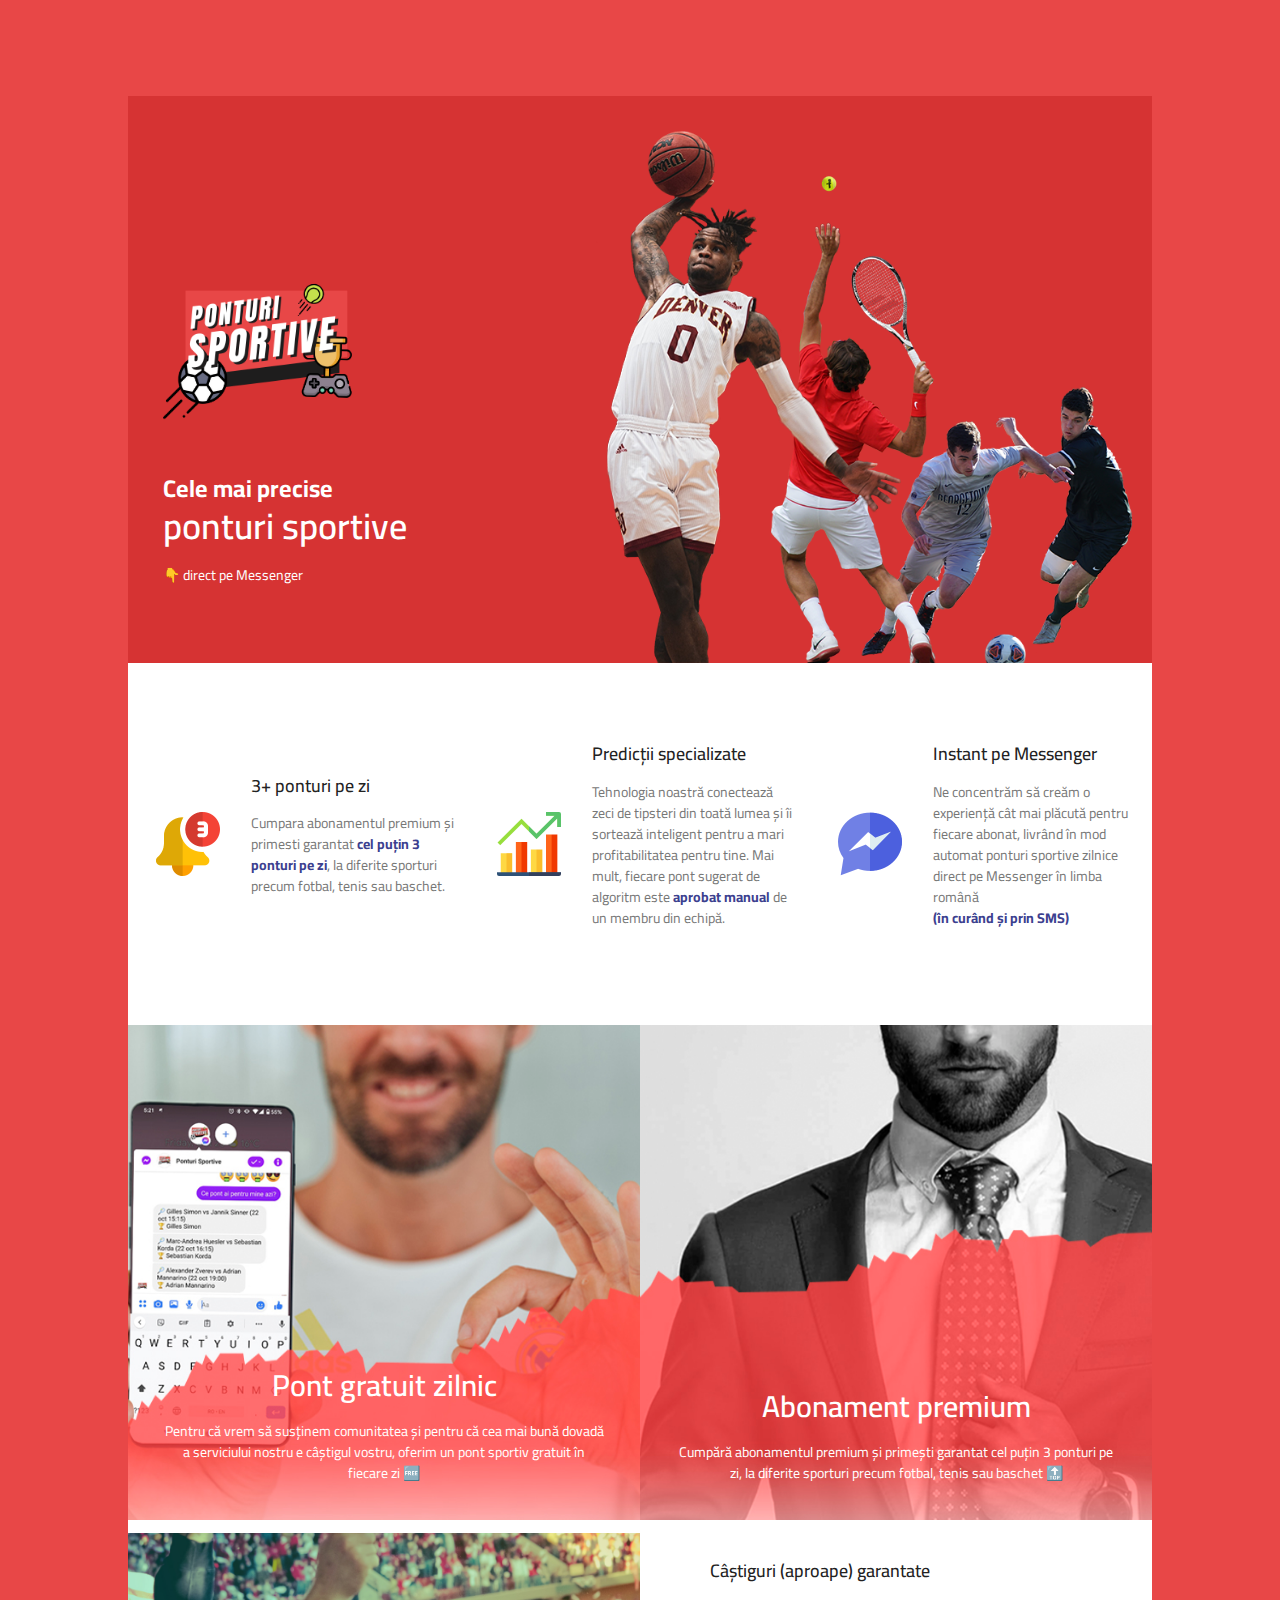
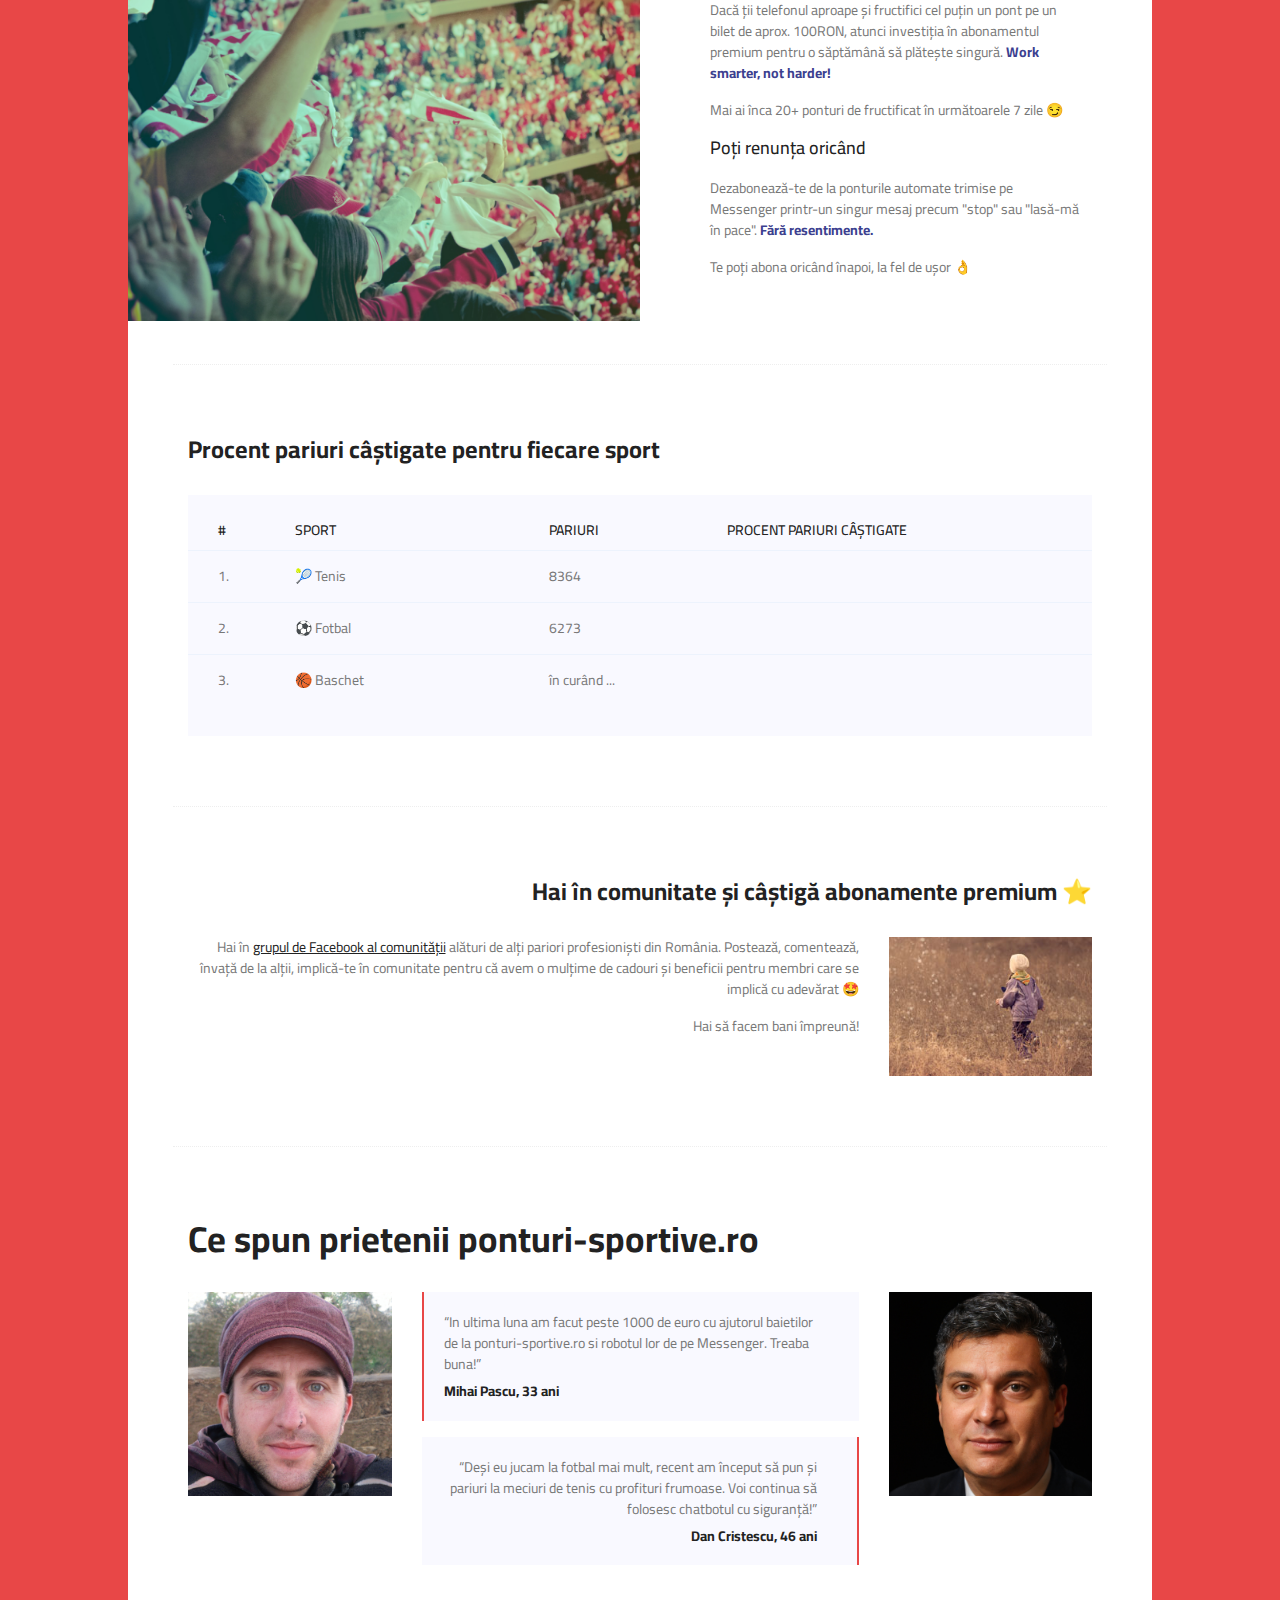
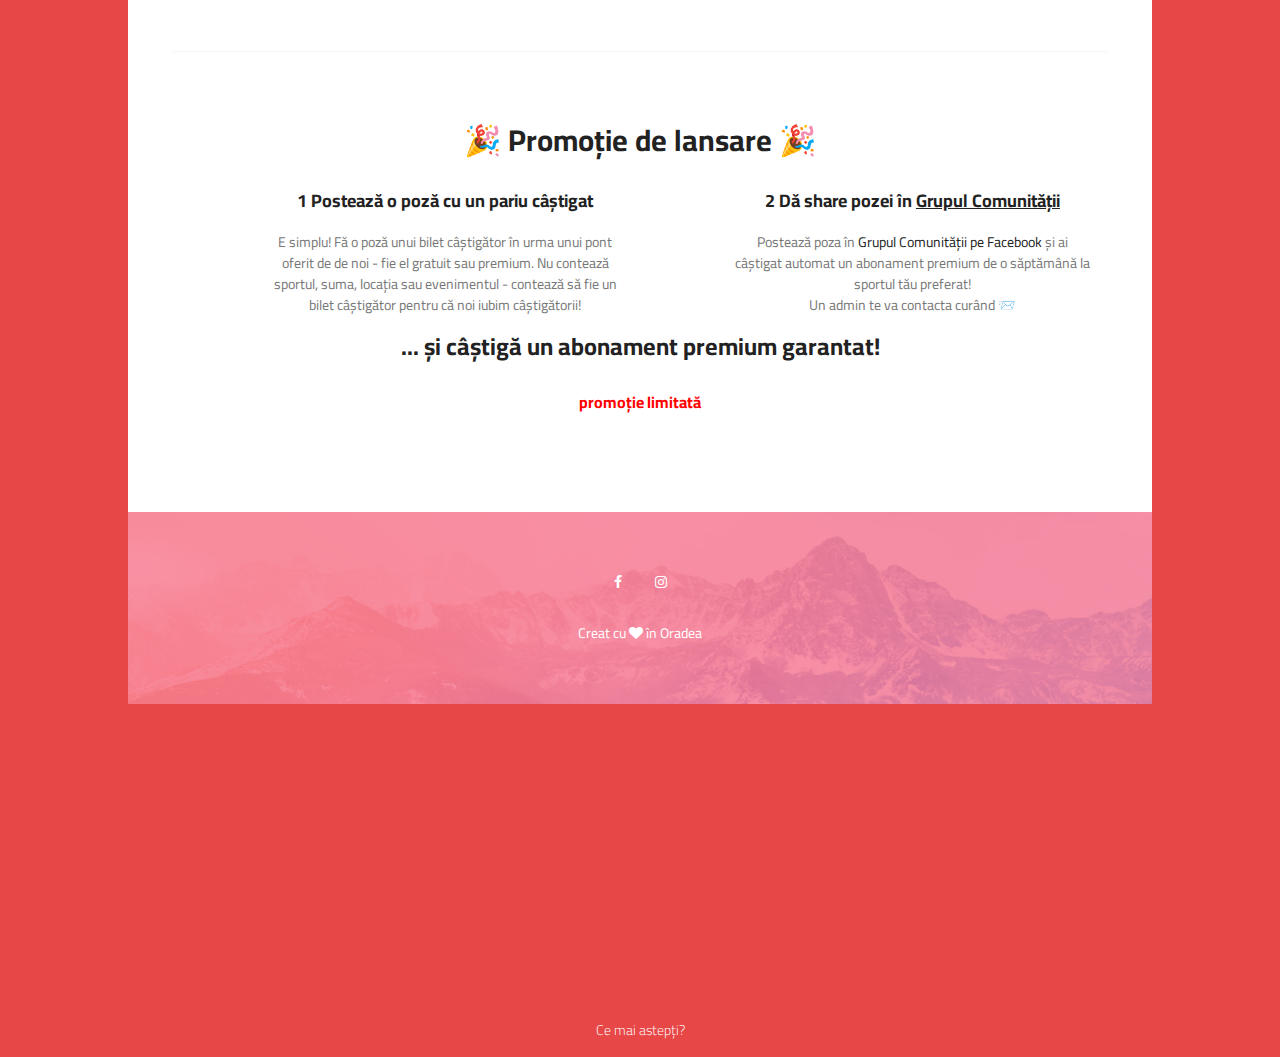
<file: index.html>
<!DOCTYPE html>
<html lang="ro" class="no-js">

<head>
	<!-- Global site tag (gtag.js) - Google Analytics -->
	<script async src="https://www.googletagmanager.com/gtag/js?id=G-KTCZJWLKF2"></script>
	<script>
		window.dataLayer = window.dataLayer || [];
		function gtag() { dataLayer.push(arguments); }
		gtag('js', new Date());

		gtag('config', 'G-KTCZJWLKF2');
	</script>
	<!-- Google Tag Manager -->
	<script>(function(w,d,s,l,i){w[l]=w[l]||[];w[l].push({'gtm.start':
	new Date().getTime(),event:'gtm.js'});var f=d.getElementsByTagName(s)[0],
	j=d.createElement(s),dl=l!='dataLayer'?'&l='+l:'';j.async=true;j.src=
	'https://www.googletagmanager.com/gtm.js?id='+i+dl;f.parentNode.insertBefore(j,f);
	})(window,document,'script','dataLayer','GTM-564VZBR');</script>
	<!-- End Google Tag Manager -->
	<!-- Mobile Specific Meta -->
	<meta name="viewport" content="width=device-width, initial-scale=1, shrink-to-fit=no">
	<!-- Favicon-->
	<link rel="apple-touch-icon" sizes="180x180" href="/img/favicon/apple-touch-icon.png">
	<link rel="icon" type="image/png" sizes="32x32" href="/img/favicon/favicon-32x32.png">
	<link rel="icon" type="image/png" sizes="16x16" href="/img/favicon/favicon-16x16.png">
	<link rel="manifest" href="/img/favicon/site.webmanifest">
	<link rel="mask-icon" href="/img/favicon/safari-pinned-tab.svg" color="#5bbad5">
	<link rel="shortcut icon" href="/img/favicon/favicon.ico">
	<meta name="msapplication-TileColor" content="#da532c">
	<meta name="msapplication-config" content="/img/favicon/browserconfig.xml">
	<meta name="theme-color" content="#ffffff">
	<!-- Author Meta -->
	<meta name="author" content="PonturiSportive.ro">
	<meta name="title" content="Ponturi Sportive 🇷🇴">
	<meta name="description" content="Cele mai precise ponturi sportive din Romania 🇷🇴 direct pe Messenger 💬">
	
	<!-- Open Graph / Facebook -->
	<meta property="og:type" content="website">
	<meta property="og:url" content="https://ponturi-sportive.ro/">
	<meta property="og:title" content="Ponturi Sportive 🇷🇴">
	<meta property="og:description" content="Cele mai precise ponturi sportive din Romania 🇷🇴 direct pe Messenger 💬">
	<meta property="og:image" content="http://ponturi-sportive.ro/ponturi-sportive-cover.jpg">
	
	<!-- Twitter -->
	<meta property="twitter:card" content="summary_large_image">
	<meta property="twitter:url" content="https://ponturi-sportive.ro/">
	<meta property="twitter:title" content="Ponturi Sportive 🇷🇴">
	<meta property="twitter:description" content="Cele mai precise ponturi sportive din Romania 🇷🇴 direct pe Messenger 💬">
	<meta property="twitter:image" content="http://ponturi-sportive.ro/ponturi-sportive-cover.jpg">
	<!-- Meta Keyword -->
	<meta name="keywords" content="ponturi sportive azi, ponturi sportive romania, ponturi sportive, ponturi forbal, ponturi tenis, ponturi baschet">
	<!-- meta character set -->
	<meta charset="UTF-8">
	<!-- ManyChat -->
	<script src="//widget.manychat.com/111447544087098.js" async="async"></script>
	<!-- Site Title -->
	<title>Ponturi Sportive</title>

	<link href="https://fonts.googleapis.com/css2?family=Cairo:wght@400;700;900&display=swap&subset=latin,latin-ext"
		rel="stylesheet">
	<!--
		CSS
		============================================= -->
	<link rel="stylesheet" href="css/linearicons.css">
	<link rel="stylesheet" href="css/font-awesome.min.css">
	<link rel="stylesheet" href="css/nice-select.css">
	<link rel="stylesheet" href="css/magnific-popup.css">
	<link rel="stylesheet" href="css/bootstrap.css">
	<link rel="stylesheet" href="css/main.css">
</head>

<body>
	<!-- Google Tag Manager (noscript) -->
	<noscript><iframe src="https://www.googletagmanager.com/ns.html?id=GTM-564VZBR"
	height="0" width="0" style="display:none;visibility:hidden"></iframe></noscript>
	<!-- End Google Tag Manager (noscript) -->
	<!-- Header Area -->
	<div class="main-wrapper-first">
		<header>
			<div class="container">
				<div class="header-wrap">
					<!-- <div class="header-top d-flex"> -->
						<!-- <div class="logo">
							<a href="/"><img src="img/logo.png" alt="Ponturi sportive logo" height="200"></a>
						</div> -->
						<!-- <div class="main-menubar d-flex align-items-center"> -->
							<!-- <nav class="">
								<a href="/abonament/">Abonament premium</a>
							</nav> -->
							<!-- <div class="menu-bar"><span class="lnr lnr-menu"></span></div> -->
						<!-- </div> -->
					<!-- </div> -->
				</div>
			</div>
		</header>
	</div>
	<!-- End Header Area -->
	<!-- Banner Area -->
	<div class="main-wrapper">
		<div class="banner-area">
			<div class="container">
				<div class="row height justify-content-center align-items-end">
					<div class="col-lg-5 col-sm-6 col-xs-6 mb-40">
						<div class="banner-content ml-20">
							<div class="logo mb-4">
								<a href="/"><img src="img/logo.png" alt="Ponturi sportive logo" class="logo"></a>
							</div>
							<h3 style="color:white;margin-top: 1rem;">Cele mai precise</h3>
							<h1> ponturi sportive </h1>
							<p>
								👇 direct pe Messenger
							</p>
							<br>
							<!-- <button class="primary-btn white-bg d-inline-flex align-items-center mt-10 ml-auto"><span
									class="mr-10">Afla pontul de azi</span><span
									class="lnr lnr-arrow-right"></span></button> -->
							<div id="cta" style="float: left;" class="mcwidget-embed cta" data-widget-id="13303750"></div>
						</div>
					</div>
					<div class="col-lg-7 col-sm-6 col-xs-6">
						<img class="img-fluid mx-auto" src="img/trio.png" alt="">
					</div>
				</div>
			</div>
		</div>
	</div>
	<!-- End Banner Area -->
	<div class="main-wrapper">

		<!-- Start Feature Area -->
		<section class="featured-area">
			<div class="container">
				<div class="row">
					<div class="col-md-4 col-sm-12 single-feature pt-80 pb-80 d-flex flex-row align-items-center">
						<img src="img/notification.png" alt="">
						<div class="desc">
							<h2>3+ ponturi pe zi</h2>
							<p>
								Cumpara abonamentul premium și primesti garantat <b>cel puțin 3 ponturi pe zi</b>, la diferite
								sporturi precum fotbal, tenis sau baschet.
							</p>
							<!-- <a class="text-uppercase" href="#">Learn Details</a> -->
						</div>
					</div>
					<div class="col-md-4 col-sm-12 single-feature pt-80 pb-80 d-flex flex-row align-items-center">
						<img src="img/trend.png" alt="">
						<div class="desc">
							<h2>Predicții specializate</h2>
							<p>
								Tehnologia noastră conectează zeci de tipsteri din toată lumea și îi sortează inteligent
								pentru a mari profitabilitatea pentru tine. Mai mult, fiecare pont sugerat de algoritm este <b>aprobat
								manual</b> de un membru din echipă.
							</p>
							<!-- <a class="text-uppercase" href="#">Learn Details</a> -->
						</div>
					</div>
					<div class="col-md-4 col-sm-12 single-feature pt-80 pb-80 d-flex flex-row align-items-center">
						<img src="img/facebook.png" alt="">
						<div class="desc">
							<h2>Instant pe Messenger</h2>
							<p>
								Ne concentrăm să creăm o experiență cât mai plăcută pentru fiecare abonat, livrând în
								mod automat ponturi sportive zilnice direct pe Messenger în limba română <br><b>(în curând și prin SMS)</b>
							</p>
							<!-- <a class="text-uppercase" href="#">Learn Details</a> -->
						</div>
					</div>
				</div>
			</div>
		</section>
		<!-- End Feature Area -->
		<!-- Start special offer Area -->
		<section class="special-offer-area">
			<div class="container-fluid">
				<div class="row">
					<div class="col-md-6 text-center offer-left">
						<div class="offer_desc p-20">
							<h2>Pont gratuit zilnic</h2>
							<p>
								Pentru că vrem să susținem comunitatea și pentru că cea mai bună dovadă a serviciului
								nostru e câștigul vostru, oferim un pont sportiv gratuit în fiecare zi 🆓
							</p>
						</div>
					</div>
					<div class="col-md-6 text-center offer-right">
						<div class="offer_desc p-20">
							<h2>Abonament premium</h2>
							<p>
								Cumpără abonamentul premium și primești garantat cel puțin 3 ponturi pe zi, la diferite
								sporturi precum fotbal, tenis sau baschet 🔝
							</p>
						</div>
					</div>
				</div>
			</div>
		</section>
		<!-- End special offer Area -->
		<!-- Gallery Area -->
		<!-- <section class="image-gallery-area pt-60 pb-60">
				<div class="row gallery-item">
					<div class="col-md-8 single-item">
						<a href="img/g1.jpg" class="img-pop-up"><div class="single-gallery-image" style="background: url(img/g1.jpg);"></div></a>
					</div>
					<div class="col-md-4 single-item">
						<a href="img/g2.jpg" class="img-pop-up"><div class="single-gallery-image" style="background: url(img/g2.jpg);"></div></a>
					</div>
					<div class="col-md-4 single-item">
						<a href="img/g3.jpg" class="img-pop-up"><div class="single-gallery-image" style="background: url(img/g3.jpg);"></div></a>
					</div>
					<div class="col-md-4 single-item">
						<a href="img/g4.jpg" class="img-pop-up"><div class="single-gallery-image" style="background: url(img/g4.jpg);"></div></a>
					</div>
					<div class="col-md-4 single-item">
						<a href="img/g5.jpg" class="img-pop-up"><div class="single-gallery-image" style="background: url(img/g5.jpg);"></div></a>
					</div>
					<div class="col-md-4 single-item">
						<a href="img/g6.jpg" class="img-pop-up"><div class="single-gallery-image" style="background: url(img/g6.jpg);"></div></a>
					</div>
					<div class="col-md-8 single-item">
						<a href="img/g7.jpg" class="img-pop-up"><div class="single-gallery-image" style="background: url(img/g7.jpg);"></div></a>
					</div>
				</div>
			</section> -->
		<!-- End Gallery Area -->
		<!-- Process Area -->
		<!-- <section class="process-area pt-100 pb-100">
				<div class="container">
					<div class="row">
						<div class="single_process col-md-4 p-10">
							<div class="icon">
								<span class="lnr lnr-line-spacing"></span>
							</div>
							<div class="desc">
								<h2>Parallax Support</h2>
								<p>
									Lorem ipsum dolor sit ametconsec tetur adipisicing elit.
								</p>
							</div>
						</div>
						<div class="single_process col-md-4 p-10">
							<div class="icon">
								<span class="lnr lnr-camera-video"></span>
							</div>
							<div class="desc">
								<h2>HTML5 Video</h2>
								<p>
									Lorem ipsum dolor sit ametconsec tetur adipisicing elit.
								</p>
							</div>

						</div>
						<div class="single_process col-md-4 p-10">
							<div class="icon">
								<span class="lnr lnr-screen"></span>
							</div>
							<div class="desc">
								<h2>Retina Ready Graphics</h2>
								<p>
									Lorem ipsum dolor sit ametconsec tetur adipisicing elit.
								</p>
							</div>

						</div>
						<div class="single_process col-md-4 p-10">
							<div class="icon">
								<span class="lnr lnr-sync"></span>
							</div>
							<div class="desc">
								<h2>Endless Possibilities</h2>
								<p>
									Lorem ipsum dolor sit ametconsec tetur adipisicing elit.
								</p>
							</div>
						</div>
						<div class="single_process col-md-4 p-10">
							<div class="icon">
								<span class="lnr lnr-thumbs-up"></span>
							</div>
							<div class="desc">
								<h2>Documentation</h2>
								<p>
								Lorem ipsum dolor sit ametconsec tetur adipisicing elit.
							</p>
							</div>

						</div>
						<div class="single_process col-md-4 p-10">
							<div class="icon">
								<span class="lnr lnr-book"></span>
							</div>
							<div class="desc">
								<h2>Boxed & Wide Layouts</h2>
								<p>
									Lorem ipsum dolor sit ametconsec tetur adipisicing elit.
								</p>
							</div>
						</div>
					</div>
				</div>
			</section> -->
		<!-- End Process Area -->

		<!-- About Area -->
		<section class="about-area">
			<div class="container-fluid">
				<div class="row h-100 justify-content-center align-items-center">
					<div class="col-lg-6 about-left">
						<img class="img-fluid" src="img/about.png" alt="">
					</div>
					<div class="col-lg-6 about-right p-40">
						<div class="begining-content">
							<div class="single_about">
								<h2>Câștiguri (aproape) garantate</h2>
								<p>
									Dacă ții telefonul aproape și fructifici cel puțin un pont pe un bilet de aprox.
									100RON, atunci investiția în abonamentul premium pentru o săptămână să plătește
									singură. <b>Work smarter, not harder!</b>
								</p>
								<p>Mai ai înca 20+ ponturi de fructificat în următoarele 7 zile 😏</p>
							</div>
							<div class="single_about">
								<h2>Poți renunța oricând</h2>
								<p>
									Dezabonează-te de la ponturile automate trimise pe Messenger printr-un singur mesaj
									precum "stop" sau "lasă-mă în pace". <b>Fără resentimente.</b>
								</p>
								<p>Te poți abona oricând înapoi, la fel de ușor 👌</p>
							</div>
						</div>
					</div>
				</div>
			</div>
		</section>

		<div class="white-bg">
			<div class="container">
				<!-- <div class="section-top-border">
					<h3 class="mb-30">Left Aligned</h3>
					<div class="row">
						<div class="col-md-3">
							<img src="img/d.jpg" alt="" class="img-fluid">
						</div>
						<div class="col-md-9 mt-sm-20">
							<p>Recently, the US Federal government banned online casinos from operating in America by
								making it illegal to transfer money to them through any US bank or payment system. As a
								result of this law, most of the popular online casino networks such as Party Gaming and
								PlayTech left the United States. Overnight, online casino players found themselves being
								chased by the Federal government. But, after a fortnight, the online casino industry
								came up with a solution and new online casinos started taking root. These began to
								operate under a different business umbrella, and by doing that, rendered the transfer of
								money to and from them legal. A major part of this was enlisting electronic banking
								systems that would accept this new clarification and start doing business with me.
								Listed in this article are the electronic banking systems that accept players from the
								United States that wish to play in online casinos.</p>
						</div>
					</div>
				</div> -->
				<div class="section-top-border">
					<h3 class="mb-30">Procent pariuri câștigate pentru fiecare sport</h3>
					<div class="progress-table-wrap">
						<div class="progress-table">
							<div class="table-head">
								<div class="serial">#</div>
								<div class="country">Sport</div>
								<div class="visit">Pariuri</div>
								<div class="percentage">Procent pariuri câștigate</div>
							</div>
							<div class="table-row">
								<div class="serial">1.</div>
								<div class="country"> 🎾 Tenis</div>
								<div class="visit" id="tenis-games">-</div>
								<div class="percentage">
									<div class="progress">
										<div class="progress-bar color-4" role="progressbar" id="tenis-progress"
										aria-valuemin="0" aria-valuemax="100"></div>
									</div>
								</div>
							</div>
							<div class="table-row">
								<div class="serial">2.</div>
								<div class="country"> ⚽️ Fotbal</div>
								<div class="visit" id="fotbal-games">-</div>
								<div class="percentage">
									<div class="progress">
										<div class="progress-bar color-4" role="progressbar" id="fotbal-progress"
										aria-valuemin="0" aria-valuemax="100"></div>
									</div>
								</div>
							</div>
							<div class="table-row">
								<div class="serial">3.</div>
								<div class="country"> 🏀 Baschet</div>
								<div class="visit">în curând ...</div>
								<!-- <div class="percentage">
										<div class="progress">
											<div class="progress-bar color-4" role="progressbar" style="width: 95%" aria-valuenow="60" aria-valuemin="0" aria-valuemax="100"></div>
										</div>
									</div> -->
							</div>
						</div>
					</div>
				</div>
				<div class="section-top-border text-right">
					<h3 class="mb-30">Hai în comunitate și câștigă abonamente premium ⭐️</h3>
					<div class="row">
						<div class="col-md-9">
							<p class="text-right">Hai în <a style="text-decoration: underline;" href="https://www.facebook.com/groups/393008988516855/about" class="group-cta" target="_blank">grupul de Facebook al comunității</a> alături de alți pariori profesioniști din
								România. Postează, comentează, învață de la alții, implică-te în comunitate pentru că
								avem o mulțime de cadouri și beneficii pentru membri care se implică cu adevărat 🤩 </p>
							<p class="text-right"></p>
							<p class="text-right">Hai să facem bani împreună!</p>
							<p class="text-right"></p>
						</div>
						<div class="col-md-3">
							<img src="img/d.jpg" alt="" class="img-fluid">
						</div>
					</div>
				</div>
				<div class="section-top-border">
					<h1 class="mb-30">Ce spun prietenii ponturi-sportive.ro</h1>
					<div class="row">
						<div class="col-md-3">
							<img src="img/mihai-pascu.jpeg" alt="Mihai Pascu 33 ani, Recenzie sincera Ponturi-Sportive.ro" class="img-fluid">
						</div>
						<div class="col-md-6 mt-sm-20">
							<blockquote class="generic-blockquote">
								“In ultima luna am facut peste 1000 de euro cu ajutorul baietilor de la
								ponturi-sportive.ro si robotul lor de pe Messenger. Treaba buna!”
								<h6 class="mt-2">Mihai Pascu, 33 ani</h6>
							</blockquote>
							<blockquote class="generic-blockquote" style="border-right: 2px solid #E84747;border-left: 0;text-align: right;">
								“Deși eu jucam la fotbal mai mult, recent am început să pun și pariuri la meciuri de
								tenis cu profituri frumoase. Voi continua să folosesc chatbotul cu siguranță!”
								<h6 class="mt-2">Dan Cristescu, 46 ani</h6>
							</blockquote>
						</div>
						<div class="col-md-3">
							<img src="img/dan-cristescu.jpeg" alt="Dan Cristescu 46 ani, Recenzie sincera Ponturi-Sportive.ro" class="img-fluid">
						</div>
					</div>
				</div>
				<div class="section-top-border text-center">
					<h2 class="mb-30">🎉 Promoție de lansare 🎉</h2>
					<div class="row">
						<div class="col-md-1"></div>
						<div class="col-md-5">
							<div class="single-defination">
								<h4 class="mb-20">1 Postează o poză cu un pariu câștigat</h4>
								<p>E simplu! Fă o poză unui bilet câștigător în urma unui pont oferit de de noi - fie el gratuit sau premium. Nu contează sportul, suma, locația sau evenimentul - contează să fie un bilet câștigător pentru că noi iubim câștigătorii!</p>
							</div>
						</div>
						<div class="col-md-1"></div>
						<div class="col-md-5">
							<div class="single-defination">
								<h4 class="mb-20">2 Dă share pozei în <a style="text-decoration: underline;" href="https://www.facebook.com/groups/393008988516855/about" class="group-cta" target="_blank">Grupul Comunității</a> </h4>
								<p>Postează poza în <a href="https://www.facebook.com/groups/393008988516855/about" class="group-cta" target="_blank">Grupul Comunității pe Facebook</a> și ai câștigat automat un abonament premium de o săptămână la sportul tău preferat! <br>Un admin te va contacta curând 📨</p>
							</div>
						</div>
					</div>
					<h3 class="mb-30">... și câștigă un abonament premium garantat!</h3>
					<h5 style="color: red;">promoție limitată</h5>
				</div>
			</div>
		</div>
		<!-- End About Area -->
		<!-- Newsletter Area -->
		<!-- <section class="newsletter-area pt-60 pb-60">
				<div class="container">
					<div class="row justify-content-center align-items-center">
						<div class="text-center">
							<h3 class="text-white">Subscribe for our Newsletter</h3>
							<p>We won’t send any kind of spam</p>
							<div class="subcribe-form" id="mc_embed_signup">
								<form target="_blank" novalidate action="https://spondonit.us12.list-manage.com/subscribe/post?u=1462626880ade1ac87bd9c93a&id=92a4423d01" method="get" class="subscription relative">
										<input type="email" name="EMAIL" placeholder="Email address" onfocus="this.placeholder = ''" onblur="this.placeholder = 'Email address'" required>
										<div style="position: absolute; left: -5000px;">
											<input type="text" name="b_36c4fd991d266f23781ded980_aefe40901a" tabindex="-1" value="">
										</div>
										<button class="primary-btn hover d-inline-flex align-items-center"><span class="mr-10">Get Started</span><span class="lnr lnr-arrow-right"></span></button>
										<div class="info"></div>
								</form>
							</div>
						</div>
					</div>
				</div>
			</section> -->
		<!-- End Newsletter Area -->
		<!-- Start footer Area -->
		<footer class="footer-area relative pt-60 pb-60">
			<div class="container">
				<div class="footer-content d-flex flex-column align-items-center">
					<div class="footer-social">
						<a target="_blank" class="facebook-cta" href="https://www.facebook.com/Ponturi-Sportive-111447544087098"><i class="fa fa-facebook"></i></a>
						<a target="_blank" class="instagram-cta" href="https://www.instagram.com/ponturi_sportive.ro/"><i class="fa fa-instagram"></i></a>
					</div>
					<div class="text-center copy-right-text">Creat cu <i class="fa fa-heart"></i> în Oradea</div>
				</div>
			</div>
		</footer>
		<section class="newsletter-area pt-150 mt-150" id="final-teaser">
			<div class="container">
				<div class="row justify-content-center align-items-center">
					<div>
						<p>Ce mai astepți?</p>
						<div class="mcwidget-embed cta" data-widget-id="13303750"></div>
					</div>
				</div>
			</div>
		</section>
		<!-- End footer Area -->
	</div>

	<script src="js/vendor/jquery-2.2.4.min.js"></script>
	<script src="https://cdnjs.cloudflare.com/ajax/libs/popper.js/1.11.0/umd/popper.min.js"
		integrity="sha384-b/U6ypiBEHpOf/4+1nzFpr53nxSS+GLCkfwBdFNTxtclqqenISfwAzpKaMNFNmj4"
		crossorigin="anonymous"></script>
	<script src="js/vendor/bootstrap.min.js"></script>
	<script src="js/jquery.ajaxchimp.min.js"></script>
	<script src="js/jquery.nice-select.min.js"></script>
	<script src="js/jquery.magnific-popup.min.js"></script>
	<script src="js/main.js"></script>
</body>

</html>
</file>
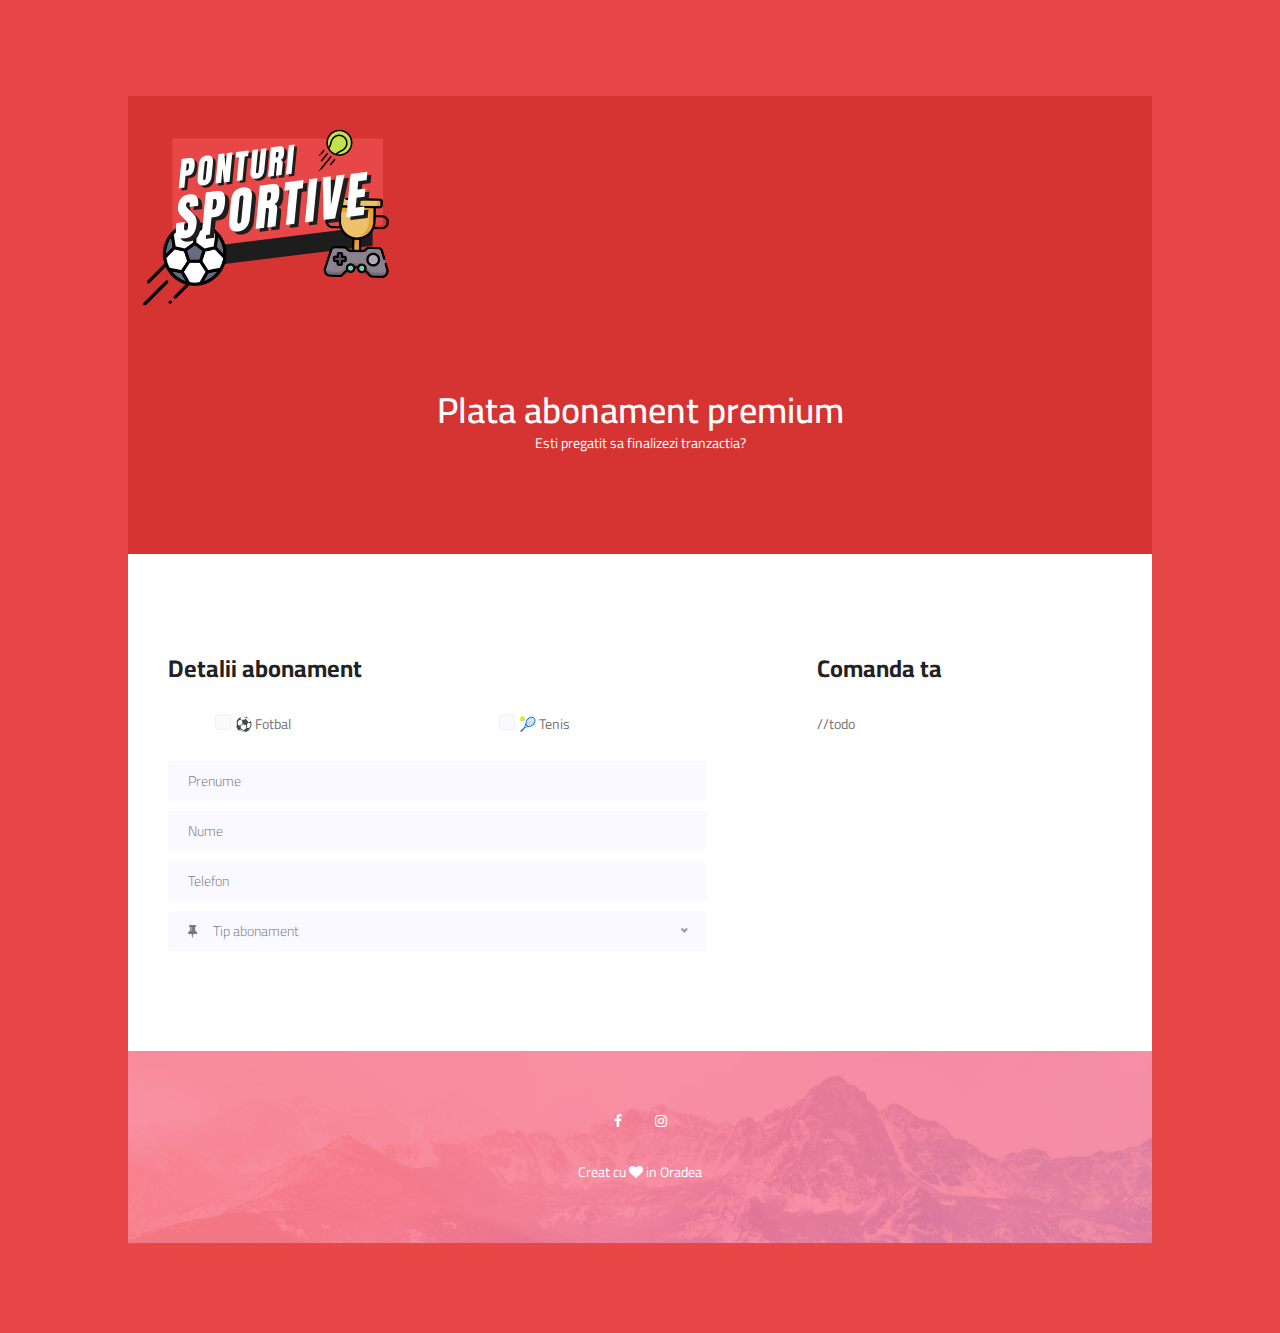
<file: plata/index.html>
<!DOCTYPE html>
<html lang="ro" class="no-js">

<head>
	<!-- Mobile Specific Meta -->
	<meta name="viewport" content="width=device-width, initial-scale=1, shrink-to-fit=no">
	<!-- Favicon-->
	<link rel="apple-touch-icon" sizes="180x180" href="../img/favicon/apple-touch-icon.png">
	<link rel="icon" type="image/png" sizes="32x32" href="../img/favicon/favicon-32x32.png">
	<link rel="icon" type="image/png" sizes="16x16" href="../img/favicon/favicon-16x16.png">
	<link rel="manifest" href="../img/favicon/site.webmanifest">
	<link rel="mask-icon" href="../img/favicon/safari-pinned-tab.svg" color="#5bbad5">
	<link rel="shortcut icon" href="../img/favicon/favicon.ico">
	<meta name="msapplication-TileColor" content="#da532c">
	<meta name="msapplication-config" content="../img/favicon/browserconfig.xml">
	<meta name="theme-color" content="#ffffff">
	<!-- Author Meta -->
	<meta name="author" content="PonturiSportive.ro">
	<!-- Meta Description -->
	<meta name="description" content="Cele mai bune ponturi sportive din Romania 🇷🇴">
	<!-- Meta Keyword -->
	<meta name="keywords" content="ponturi sportive, ponturi forbal, ponturi tenis">
	<!-- meta character set -->
	<meta charset="UTF-8">
	<!-- Site Title -->
	<!-- ManyChat -->
	<script src="//widget.manychat.com/111447544087098.js" async="async"></script>
	<title>Plata | Ponturi Sportive</title>

	<link href="https://fonts.googleapis.com/css2?family=Cairo:wght@400;700;900&display=swap&subset=latin,latin-ext"
		rel="stylesheet">
	<!--
				CSS
				============================================= -->
	<link rel="stylesheet" href="../css/linearicons.css">
	<link rel="stylesheet" href="../css/font-awesome.min.css">
	<link rel="stylesheet" href="../css/nice-select.css">
	<link rel="stylesheet" href="../css/magnific-popup.css">
	<link rel="stylesheet" href="../css/bootstrap.css">
	<link rel="stylesheet" href="../css/main.css">
</head>

<body>
	<div class="main-wrapper-first">
		<header>
			<div class="container">
				<div class="header-wrap">
					<div class="header-top d-flex justify-content-between align-items-center">
						<div class="logo">
							<img src="../img/logo.png" alt="">
						</div>
					</div>
				</div>
			</div>
		</header>
	</div>
	<div class="main-wrapper">
		<div class="banner-area pt-100 pb-100">
			<div class="container">
				<div class="row justify-content-center generic-height align-items-center">
					<div class="col-lg-8">
						<div class="banner-content text-center">
							<h1 class="text-white">Plata abonament premium</h1>
							<span class="text-white top">Esti pregatit sa finalizezi tranzactia?</span>
						</div>
					</div>
				</div>
			</div>
		</div>


		<!-- About Generic Start -->
		<section class="about-generic-area pt-60 pb-60">
			<div class="container border-top-generic p-40">
				<div class="">
					<div class="row">
						<div class="col-lg-7 col-md-7">
							<h3 class="mb-30">Detalii abonament</h3>
							<form action="#">
								<div class="row mt-20">
									<div class="col-md-1"></div>
									<div class="col-md-5">
										<div class="switch-wrap d-flex justify-content-left">
											<div class="primary-checkbox">
												<input type="checkbox" id="fotbal-checkbox">
												<label for="fotbal-checkbox"></label>
											</div>
											<p class="ml-1">⚽️ Fotbal</p>
										</div>
									</div>
									<div class="col-md-1"></div>
									<div class="col-md-5">
										<div class="switch-wrap d-flex justify-content-left">
											<div class="primary-checkbox">
												<input type="checkbox" id="tenis-checkbox">
												<label for="tenis-checkbox"></label>
											</div>
											<p class="ml-1">🎾 Tenis</p>
										</div>
									</div>
								</div>
								<div class="mt-10">
									<input type="text" name="first_name" placeholder="Prenume" onfocus="this.placeholder = ''" onblur="this.placeholder = 'Prenume'" required="" class="single-input">
								</div>
								<div class="mt-10">
									<input type="text" name="last_name" placeholder="Nume" onfocus="this.placeholder = ''" onblur="this.placeholder = 'Nume'" required="" class="single-input">
								</div>
								<div class="mt-10">
									<input type="tel" name="tel" placeholder="Telefon" onfocus="this.placeholder = ''" onblur="this.placeholder = 'Telefon'" required="" class="single-input">
								</div>
								<div class="input-group-icon mt-10">
									<div class="icon"><i class="fa fa-thumb-tack" aria-hidden="true"></i></div>
									<div class="form-select">
										<select style="display: none;">
											<option value="1">Tip abonament</option>
											<option value="1">Saptamanal</option>
											<option value="1">Lunar</option>
											<option value="1">Anual</option>
											<option value="1">Lifetime</option>
										</select><div class="nice-select" tabindex="0"><span class="current">Tip abonament</span><ul class="list"><li data-value="1" class="option selected">City</li><li data-value="1" class="option">Dhaka</li><li data-value="1" class="option">Dilli</li><li data-value="1" class="option">Newyork</li><li data-value="1" class="option">Islamabad</li></ul></div>
									</div>
								</div>

							</form>
						</div>
						<div class="col-lg-1 col-md-1"></div>
						<div class="col-lg-3 col-md-4 mt-sm-30">
							<div class="single-element-widget">
								<h3 class="mb-30">Comanda ta</h3>
								<p>//todo</p>
							</div>
						</div>
					</div>
				</div>
			</div>
		</section>
		<!-- End Generic Start -->

		<!-- Start footer Area -->
		<footer class="footer-area relative pt-60 pb-60">
			<div class="container">
				<div class="footer-content d-flex flex-column align-items-center">
					<div class="footer-social">
						<a href="#"><i class="fa fa-facebook"></i></a>
						<a href="#"><i class="fa fa-instagram"></i></a>
					</div>
					<div class="text-center copy-right-text">Creat cu <i class="fa fa-heart"></i> in Oradea</div>
				</div>
			</div>
		</footer>
		<!-- End footer Area -->
	</div>
	<script src="../js/vendor/jquery-2.2.4.min.js"></script>
	<script src="https://cdnjs.cloudflare.com/ajax/libs/popper.js/1.11.0/umd/popper.min.js"
		integrity="sha384-b/U6ypiBEHpOf/4+1nzFpr53nxSS+GLCkfwBdFNTxtclqqenISfwAzpKaMNFNmj4"
		crossorigin="anonymous"></script>
	<script src="../js/vendor/bootstrap.min.js"></script>
	<script src="../js/jquery.ajaxchimp.min.js"></script>
	<script src="../js/jquery.nice-select.min.js"></script>
	<script src="../js/jquery.magnific-popup.min.js"></script>
	<script src="../js/main.js"></script>
</body>

</html>
</file>
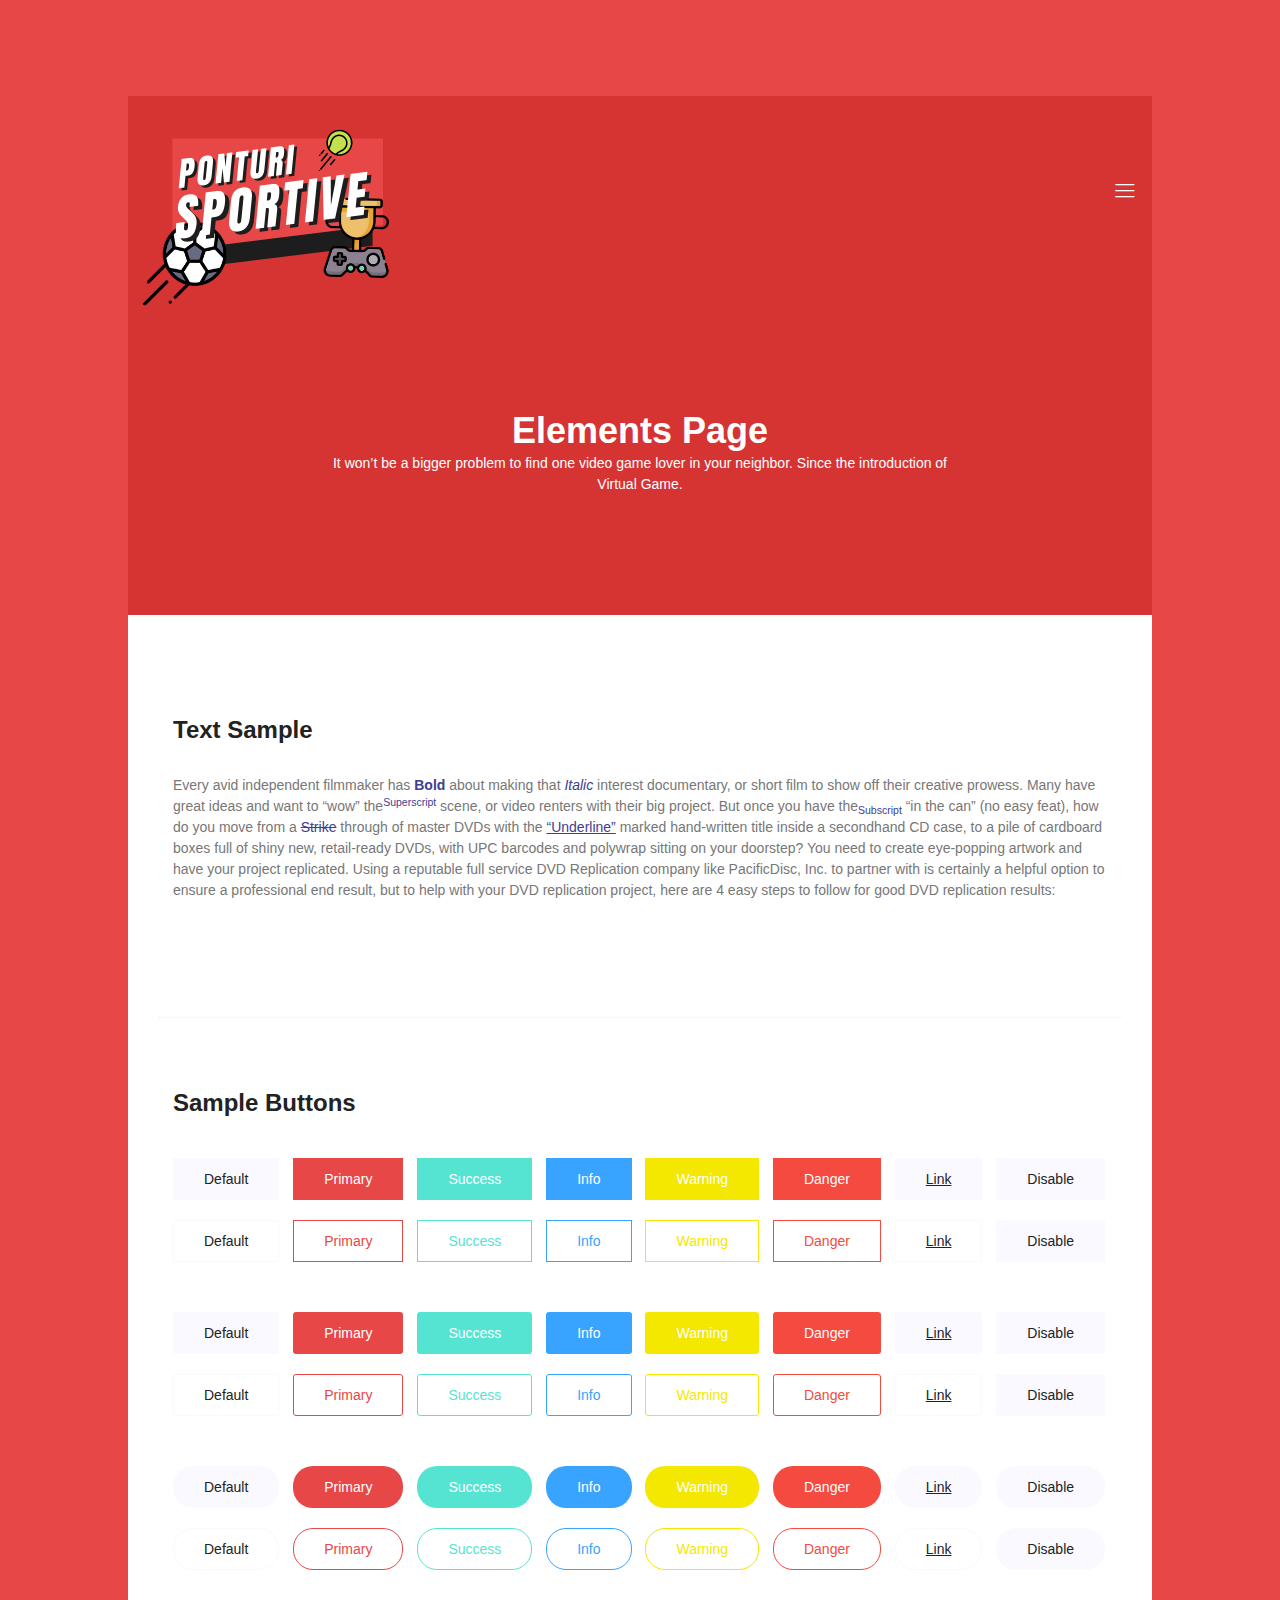
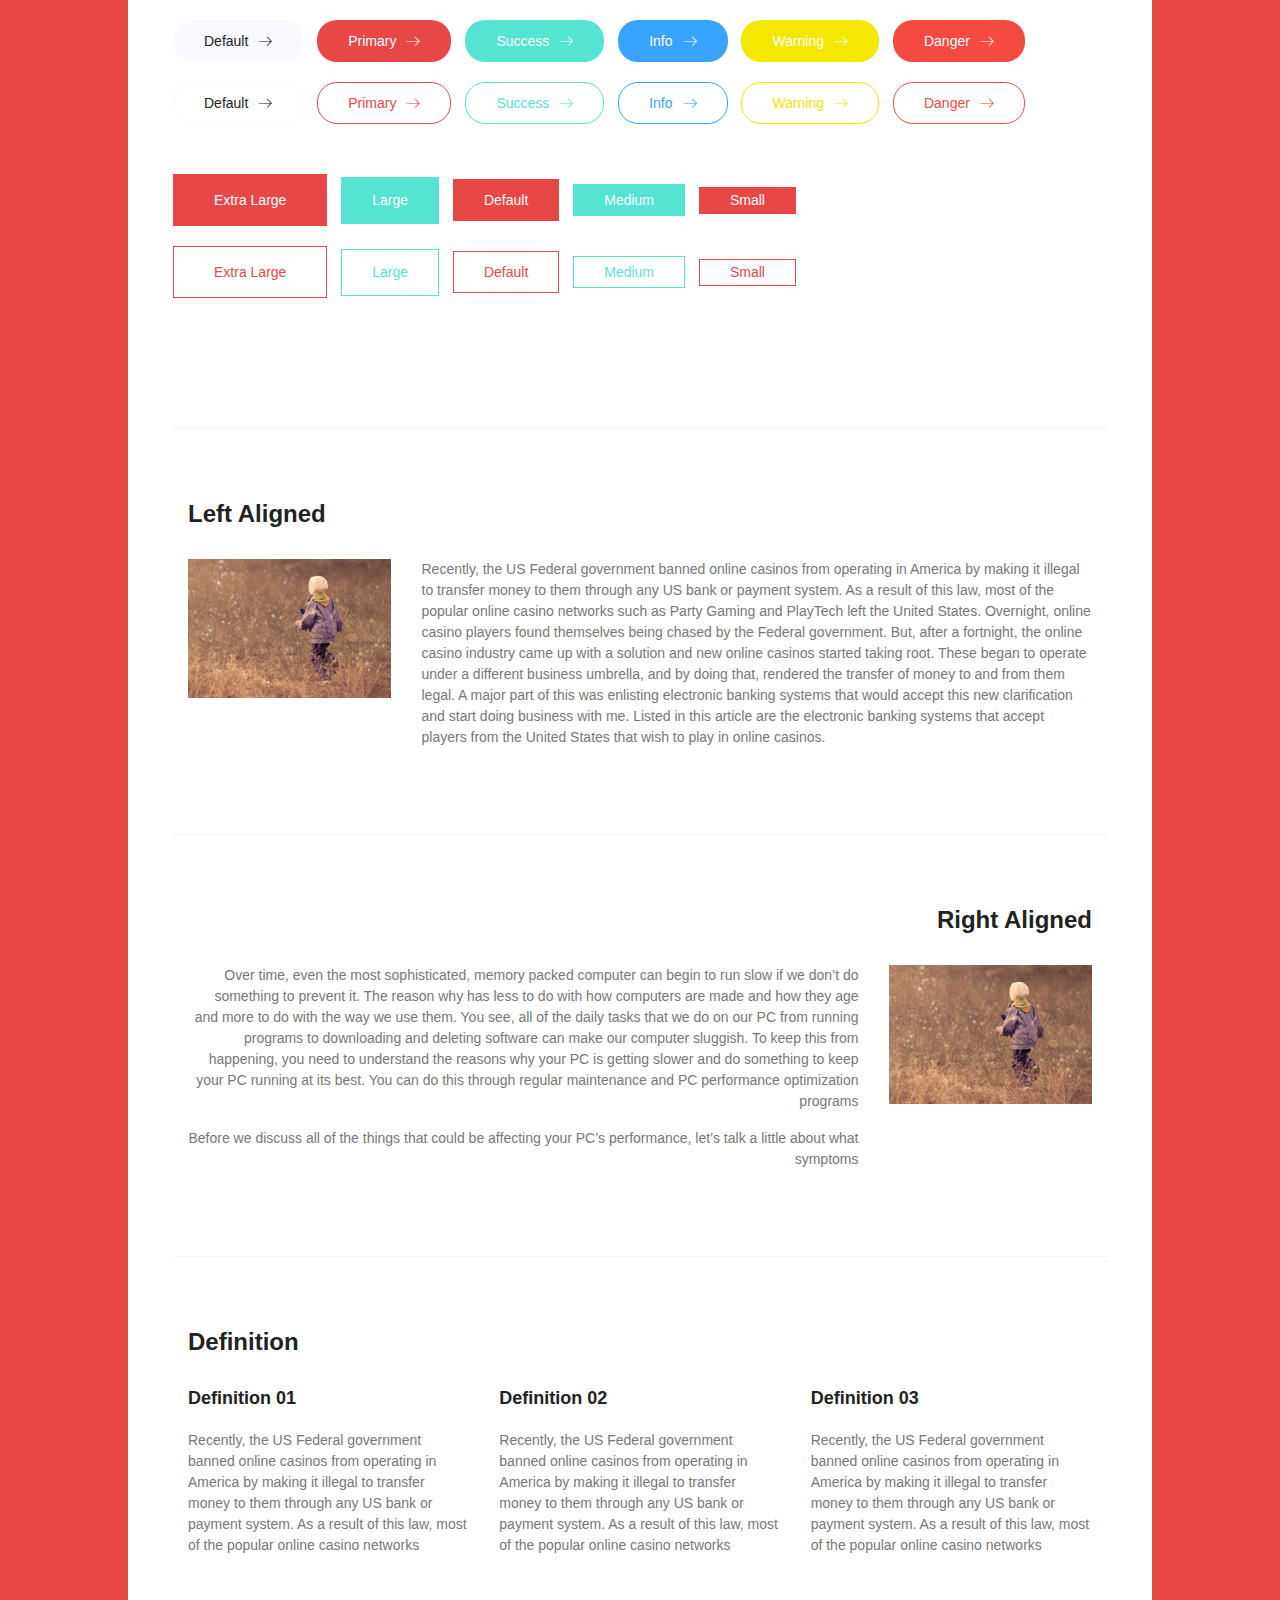
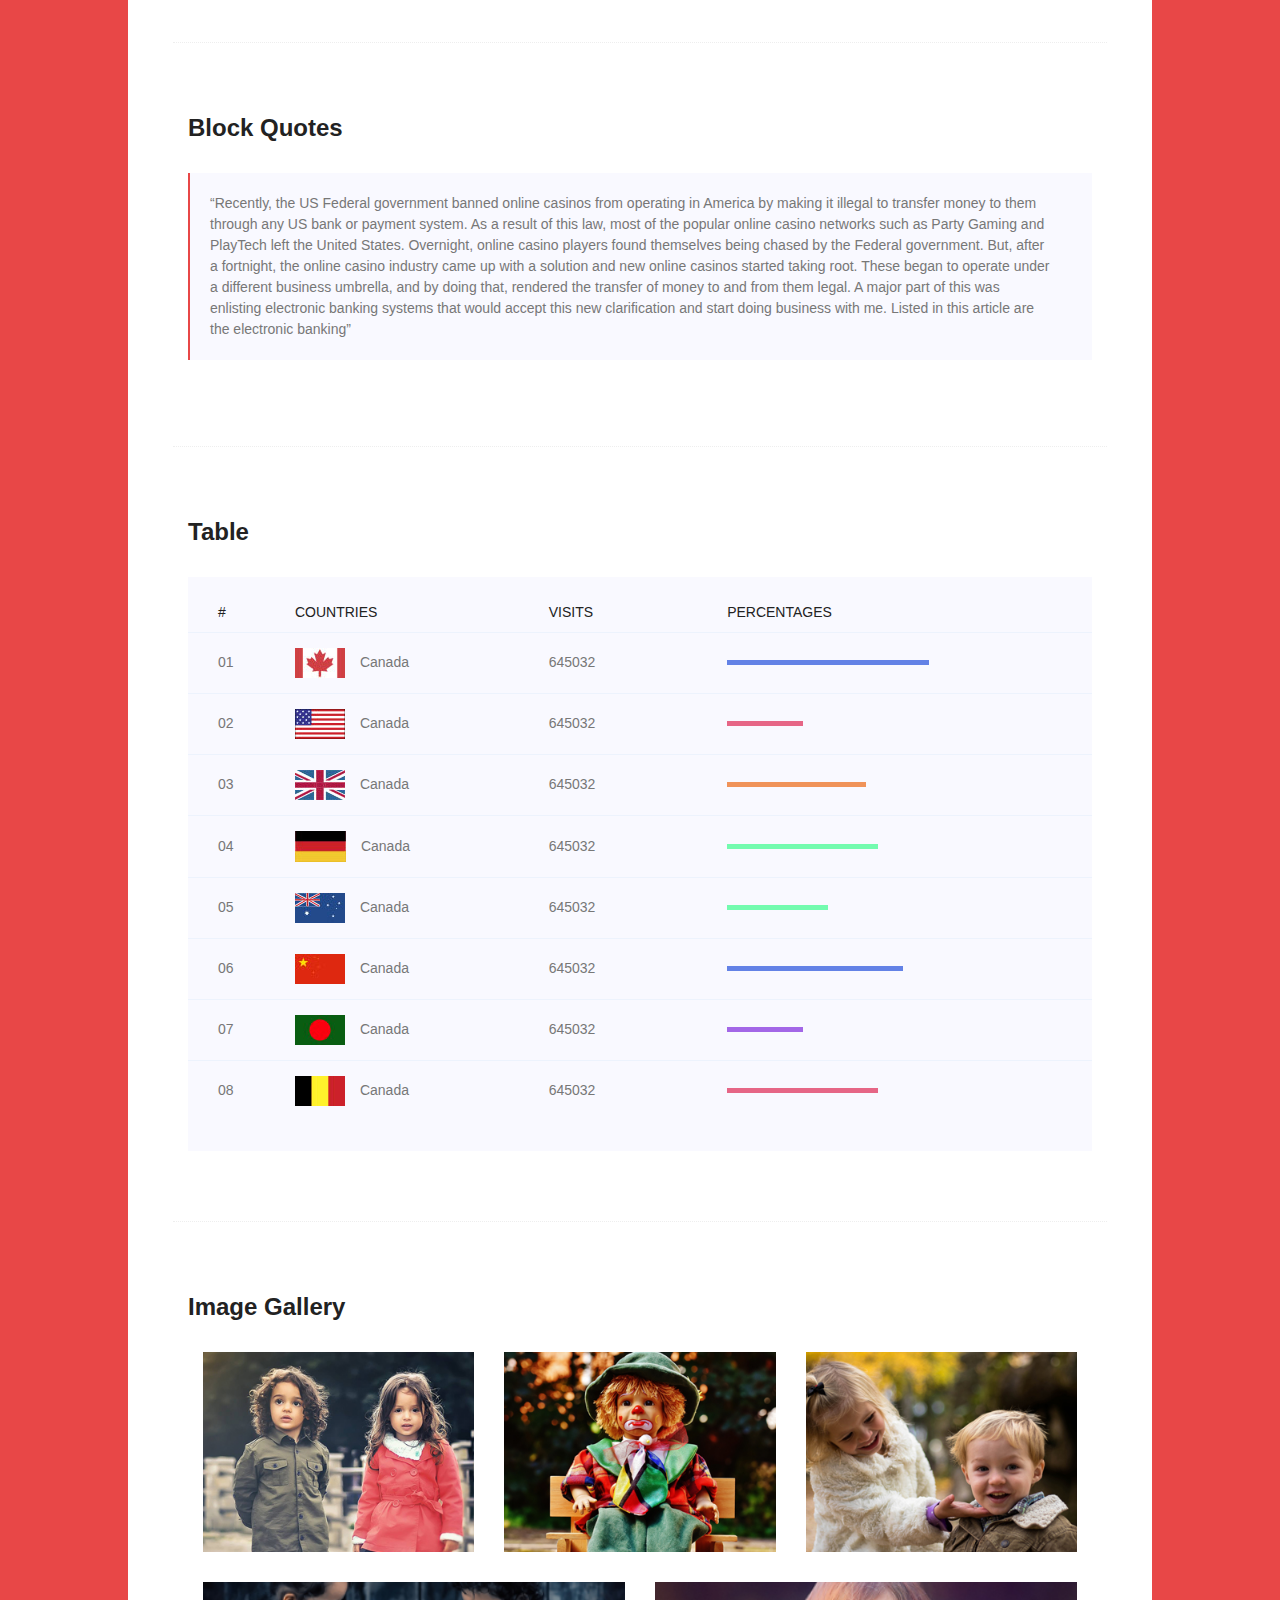
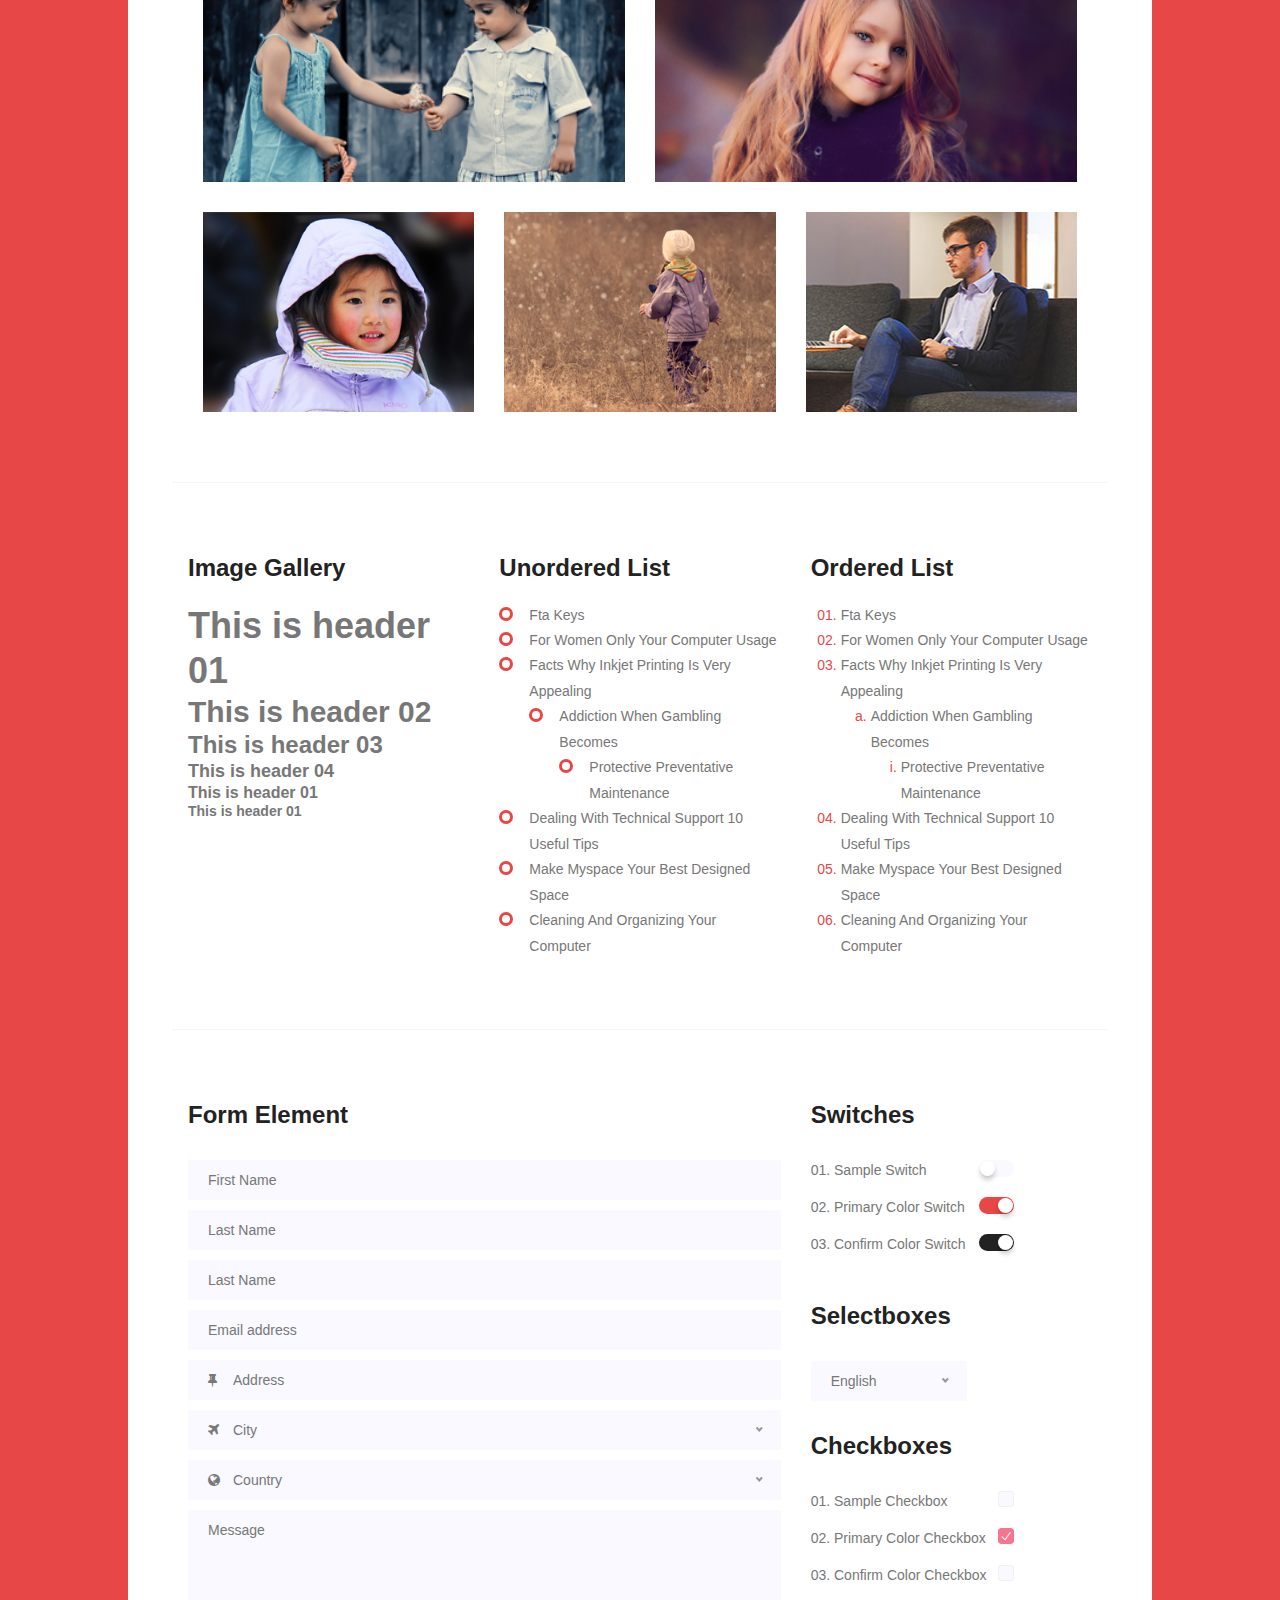
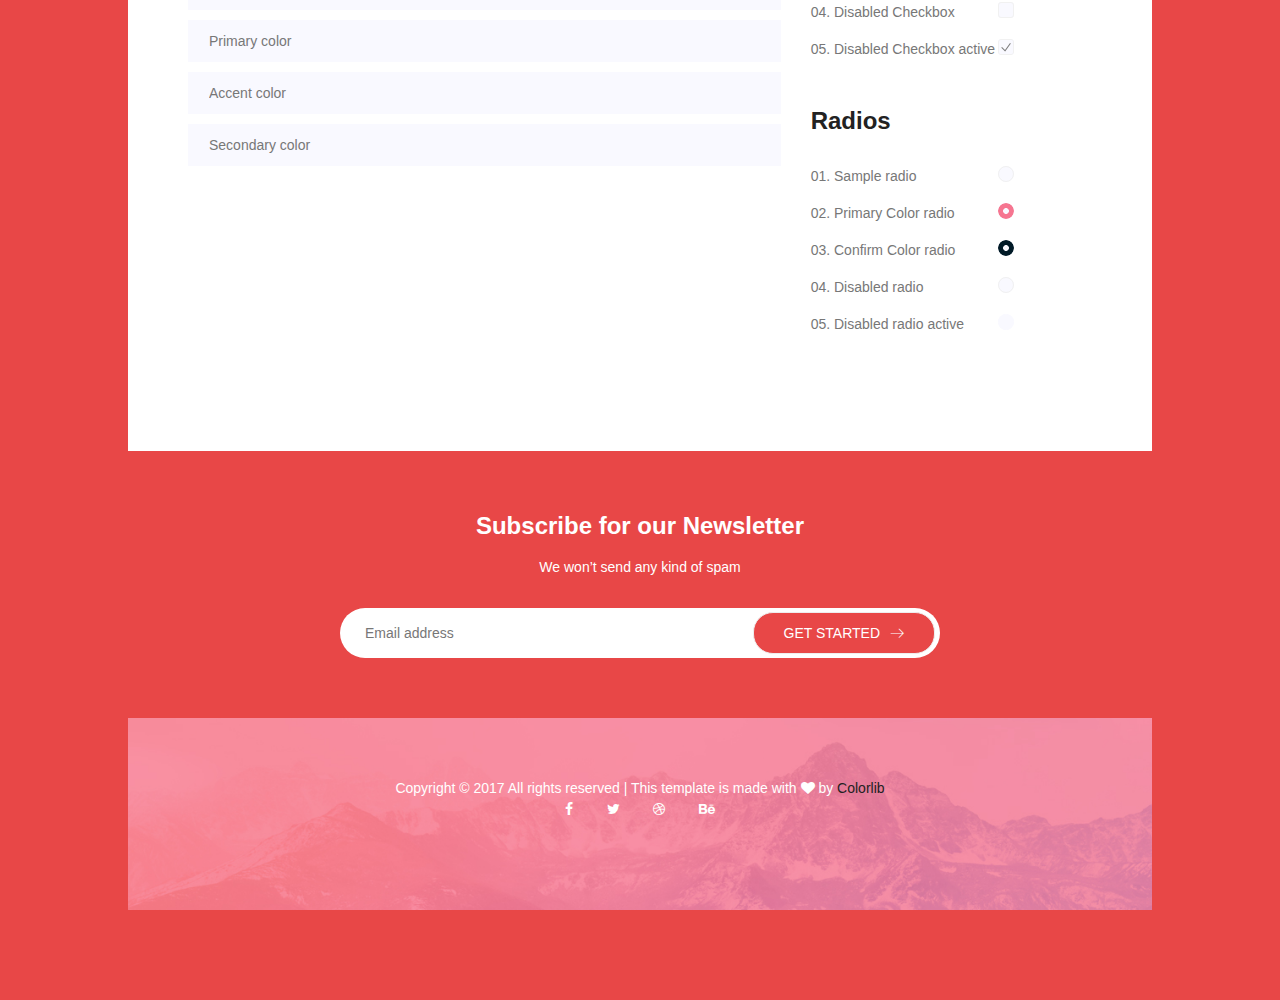
<file: elements.html>
<!DOCTYPE html>
<html lang="zxx" class="no-js">
<head>
	<!-- Mobile Specific Meta -->
	<meta name="viewport" content="width=device-width, initial-scale=1, shrink-to-fit=no">
	<!-- Favicon-->
	<link rel="shortcut icon" href="img/fav.png">
	<!-- Author Meta -->
	<meta name="author" content="CodePixar">
	<!-- Meta Description -->
	<meta name="description" content="">
	<!-- Meta Keyword -->
	<meta name="keywords" content="">
	<!-- meta character set -->
	<meta charset="UTF-8">
	<!-- Site Title -->
	<title>Maze</title>

	<link href="https://fonts.googleapis.com/css?family=Poppins:300,500,600" rel="stylesheet">
		<!--
		CSS
		============================================= -->
		<link rel="stylesheet" href="css/linearicons.css">
		<link rel="stylesheet" href="css/font-awesome.min.css">
		<link rel="stylesheet" href="css/nice-select.css">
		<link rel="stylesheet" href="css/magnific-popup.css">
		<link rel="stylesheet" href="css/bootstrap.css">
		<link rel="stylesheet" href="css/main.css">
	</head>
	<body>
		<div class="main-wrapper-first">
			<header>
				<div class="container">
					<div class="header-wrap">
						<div class="header-top d-flex justify-content-between align-items-center">
							<div class="logo">
								<img src="img/logo.png" alt="">
							</div>
							<div class="main-menubar d-flex align-items-center">
								<nav class="hide">
									<a href="index.html">Home</a>
									<a href="generic.html">Generic</a>
									<a href="elements.html">Elements</a>
								</nav>
								<div class="menu-bar"><span class="lnr lnr-menu"></span></div>
							</div>
						</div>
					</div>
				</div>
			</header>
			<div class="banner-area pt-120 pb-120">
				<div class="container">
					<div class="row justify-content-center generic-height align-items-center">
						<div class="col-lg-8">
							<div class="banner-content text-center">
								<h1 class="text-white">Elements Page</h1>
								<span class="text-white top">It won’t be a bigger problem to find one video game lover in your neighbor. Since the introduction of Virtual Game.</span>
							</div>
						</div>
					</div>
				</div>
			</div>
		</div>
		<div class="main-wrapper">
			<div class="elements-main-wrapper">
				<!-- Start Sample Area -->
				<section class="sample-text-area">
					<div class="container">
						<h3 class="text-heading">Text Sample</h3>
						<p class="sample-text">
							Every avid independent filmmaker has <b>Bold</b> about making that <i>Italic</i> interest documentary, or short film to show off their creative prowess. Many have great ideas and want to “wow” the<sup>Superscript</sup> scene, or video renters with their big project.  But once you have the<sub>Subscript</sub> “in the can” (no easy feat), how do you move from a <del>Strike</del> through of master DVDs with the <u>“Underline”</u> marked hand-written title inside a secondhand CD case, to a pile of cardboard boxes full of shiny new, retail-ready DVDs, with UPC barcodes and polywrap sitting on your doorstep?  You need to create eye-popping artwork and have your project replicated. Using a reputable full service DVD Replication company like PacificDisc, Inc. to partner with is certainly a helpful option to ensure a professional end result, but to help with your DVD replication project, here are 4 easy steps to follow for good DVD replication results:

						</p>
					</div>
				</section>
				<!-- End Sample Area -->
				<!-- Start Button -->
				<section class="button-area">
					<div class="container border-top-generic">
						<h3 class="text-heading">Sample Buttons</h3>
						<div class="button-group-area">
							<a href="#" class="genric-btn default">Default</a>
							<a href="#" class="genric-btn primary">Primary</a>
							<a href="#" class="genric-btn success">Success</a>
							<a href="#" class="genric-btn info">Info</a>
							<a href="#" class="genric-btn warning">Warning</a>
							<a href="#" class="genric-btn danger">Danger</a>
							<a href="#" class="genric-btn link">Link</a>
							<a href="#" class="genric-btn disable">Disable</a>
						</div>
						<div class="button-group-area mt-10">
							<a href="#" class="genric-btn default-border">Default</a>
							<a href="#" class="genric-btn primary-border">Primary</a>
							<a href="#" class="genric-btn success-border">Success</a>
							<a href="#" class="genric-btn info-border">Info</a>
							<a href="#" class="genric-btn warning-border">Warning</a>
							<a href="#" class="genric-btn danger-border">Danger</a>
							<a href="#" class="genric-btn link-border">Link</a>
							<a href="#" class="genric-btn disable">Disable</a>
						</div>
						<div class="button-group-area mt-40">
							<a href="#" class="genric-btn default radius">Default</a>
							<a href="#" class="genric-btn primary radius">Primary</a>
							<a href="#" class="genric-btn success radius">Success</a>
							<a href="#" class="genric-btn info radius">Info</a>
							<a href="#" class="genric-btn warning radius">Warning</a>
							<a href="#" class="genric-btn danger radius">Danger</a>
							<a href="#" class="genric-btn link radius">Link</a>
							<a href="#" class="genric-btn disable radius">Disable</a>
						</div>
						<div class="button-group-area mt-10">
							<a href="#" class="genric-btn default-border radius">Default</a>
							<a href="#" class="genric-btn primary-border radius">Primary</a>
							<a href="#" class="genric-btn success-border radius">Success</a>
							<a href="#" class="genric-btn info-border radius">Info</a>
							<a href="#" class="genric-btn warning-border radius">Warning</a>
							<a href="#" class="genric-btn danger-border radius">Danger</a>
							<a href="#" class="genric-btn link-border radius">Link</a>
							<a href="#" class="genric-btn disable radius">Disable</a>
						</div>
						<div class="button-group-area mt-40">
							<a href="#" class="genric-btn default circle">Default</a>
							<a href="#" class="genric-btn primary circle">Primary</a>
							<a href="#" class="genric-btn success circle">Success</a>
							<a href="#" class="genric-btn info circle">Info</a>
							<a href="#" class="genric-btn warning circle">Warning</a>
							<a href="#" class="genric-btn danger circle">Danger</a>
							<a href="#" class="genric-btn link circle">Link</a>
							<a href="#" class="genric-btn disable circle">Disable</a>
						</div>
						<div class="button-group-area mt-10">
							<a href="#" class="genric-btn default-border circle">Default</a>
							<a href="#" class="genric-btn primary-border circle">Primary</a>
							<a href="#" class="genric-btn success-border circle">Success</a>
							<a href="#" class="genric-btn info-border circle">Info</a>
							<a href="#" class="genric-btn warning-border circle">Warning</a>
							<a href="#" class="genric-btn danger-border circle">Danger</a>
							<a href="#" class="genric-btn link-border circle">Link</a>
							<a href="#" class="genric-btn disable circle">Disable</a>
						</div>
						<div class="button-group-area mt-40">
							<a href="#" class="genric-btn default circle arrow">Default<span class="lnr lnr-arrow-right"></span></a>
							<a href="#" class="genric-btn primary circle arrow">Primary<span class="lnr lnr-arrow-right"></span></a>
							<a href="#" class="genric-btn success circle arrow">Success<span class="lnr lnr-arrow-right"></span></a>
							<a href="#" class="genric-btn info circle arrow">Info<span class="lnr lnr-arrow-right"></span></a>
							<a href="#" class="genric-btn warning circle arrow">Warning<span class="lnr lnr-arrow-right"></span></a>
							<a href="#" class="genric-btn danger circle arrow">Danger<span class="lnr lnr-arrow-right"></span></a>
						</div>
						<div class="button-group-area mt-10">
							<a href="#" class="genric-btn default-border circle arrow">Default<span class="lnr lnr-arrow-right"></span></a>
							<a href="#" class="genric-btn primary-border circle arrow">Primary<span class="lnr lnr-arrow-right"></span></a>
							<a href="#" class="genric-btn success-border circle arrow">Success<span class="lnr lnr-arrow-right"></span></a>
							<a href="#" class="genric-btn info-border circle arrow">Info<span class="lnr lnr-arrow-right"></span></a>
							<a href="#" class="genric-btn warning-border circle arrow">Warning<span class="lnr lnr-arrow-right"></span></a>
							<a href="#" class="genric-btn danger-border circle arrow">Danger<span class="lnr lnr-arrow-right"></span></a>
						</div>
						<div class="button-group-area mt-40">
							<a href="#" class="genric-btn primary e-large">Extra Large</a>
							<a href="#" class="genric-btn success large">Large</a>
							<a href="#" class="genric-btn primary">Default</a>
							<a href="#" class="genric-btn success medium">Medium</a>
							<a href="#" class="genric-btn primary small">Small</a>
						</div>
						<div class="button-group-area mt-10">
							<a href="#" class="genric-btn primary-border e-large">Extra Large</a>
							<a href="#" class="genric-btn success-border large">Large</a>
							<a href="#" class="genric-btn primary-border">Default</a>
							<a href="#" class="genric-btn success-border medium">Medium</a>
							<a href="#" class="genric-btn primary-border small">Small</a>
						</div>
					</div>
				</section>
				<!-- End Button -->
				<!-- Start Align Area -->
				<div class="white-bg">
					<div class="container">
						<div class="section-top-border">
							<h3 class="mb-30">Left Aligned</h3>
							<div class="row">
								<div class="col-md-3">
									<img src="img/d.jpg" alt="" class="img-fluid">
								</div>
								<div class="col-md-9 mt-sm-20">
									<p>Recently, the US Federal government banned online casinos from operating in America by making it illegal to transfer money to them through any US bank or payment system. As a result of this law, most of the popular online casino networks such as Party Gaming and PlayTech left the United States. Overnight, online casino players found themselves being chased by the Federal government. But, after a fortnight, the online casino industry came up with a solution and new online casinos started taking root. These began to operate under a different business umbrella, and by doing that, rendered the transfer of money to and from them legal. A major part of this was enlisting electronic banking systems that would accept this new clarification and start doing business with me. Listed in this article are the electronic banking systems that accept players from the United States that wish to play in online casinos.</p>
								</div>
							</div>
						</div>
						<div class="section-top-border text-right">
							<h3 class="mb-30">Right Aligned</h3>
							<div class="row">
								<div class="col-md-9">
									<p class="text-right">Over time, even the most sophisticated, memory packed computer can begin to run slow if we don’t do something to prevent it. The reason why has less to do with how computers are made and how they age and more to do with the way we use them. You see, all of the daily tasks that we do on our PC from running programs to downloading and deleting software can make our computer sluggish. To keep this from happening, you need to understand the reasons why your PC is getting slower and do something to keep your PC running at its best. You can do this through regular maintenance and PC performance optimization programs</p>
									<p class="text-right">Before we discuss all of the things that could be affecting your PC’s performance, let’s talk a little about what symptoms</p>
								</div>
								<div class="col-md-3">
									<img src="img/d.jpg" alt="" class="img-fluid">
								</div>
							</div>
						</div>
						<div class="section-top-border">
							<h3 class="mb-30">Definition</h3>
							<div class="row">
								<div class="col-md-4">
									<div class="single-defination">
										<h4 class="mb-20">Definition 01</h4>
										<p>Recently, the US Federal government banned online casinos from operating in America by making it illegal to transfer money to them through any US bank or payment system. As a result of this law, most of the popular online casino networks</p>
									</div>
								</div>
								<div class="col-md-4">
									<div class="single-defination">
										<h4 class="mb-20">Definition 02</h4>
										<p>Recently, the US Federal government banned online casinos from operating in America by making it illegal to transfer money to them through any US bank or payment system. As a result of this law, most of the popular online casino networks</p>
									</div>
								</div>
								<div class="col-md-4">
									<div class="single-defination">
										<h4 class="mb-20">Definition 03</h4>
										<p>Recently, the US Federal government banned online casinos from operating in America by making it illegal to transfer money to them through any US bank or payment system. As a result of this law, most of the popular online casino networks</p>
									</div>
								</div>
							</div>
						</div>
						<div class="section-top-border">
							<h3 class="mb-30">Block Quotes</h3>
							<div class="row">
								<div class="col-lg-12">
									<blockquote class="generic-blockquote">
										“Recently, the US Federal government banned online casinos from operating in America by making it illegal to transfer money to them through any US bank or payment system. As a result of this law, most of the popular online casino networks such as Party Gaming and PlayTech left the United States. Overnight, online casino players found themselves being chased by the Federal government. But, after a fortnight, the online casino industry came up with a solution and new online casinos started taking root. These began to operate under a different business umbrella, and by doing that, rendered the transfer of money to and from them legal. A major part of this was enlisting electronic banking systems that would accept this new clarification and start doing business with me. Listed in this article are the electronic banking”
									</blockquote>
								</div>
							</div>
						</div>
						<div class="section-top-border">
							<h3 class="mb-30">Table</h3>
							<div class="progress-table-wrap">
								<div class="progress-table">
									<div class="table-head">
										<div class="serial">#</div>
										<div class="country">Countries</div>
										<div class="visit">Visits</div>
										<div class="percentage">Percentages</div>
									</div>
									<div class="table-row">
										<div class="serial">01</div>
										<div class="country"> <img src="img/f1.jpg" alt="flag">Canada</div>
										<div class="visit">645032</div>
										<div class="percentage">
											<div class="progress">
												<div class="progress-bar color-1" role="progressbar" style="width: 80%" aria-valuenow="80" aria-valuemin="0" aria-valuemax="100"></div>
											</div>
										</div>
									</div>
									<div class="table-row">
										<div class="serial">02</div>
										<div class="country"> <img src="img/f2.jpg" alt="flag">Canada</div>
										<div class="visit">645032</div>
										<div class="percentage">
											<div class="progress">
												<div class="progress-bar color-2" role="progressbar" style="width: 30%" aria-valuenow="30" aria-valuemin="0" aria-valuemax="100"></div>
											</div>
										</div>
									</div>
									<div class="table-row">
										<div class="serial">03</div>
										<div class="country"> <img src="img/f3.jpg" alt="flag">Canada</div>
										<div class="visit">645032</div>
										<div class="percentage">
											<div class="progress">
												<div class="progress-bar color-3" role="progressbar" style="width: 55%" aria-valuenow="55" aria-valuemin="0" aria-valuemax="100"></div>
											</div>
										</div>
									</div>
									<div class="table-row">
										<div class="serial">04</div>
										<div class="country"> <img src="img/f4.jpg" alt="flag">Canada</div>
										<div class="visit">645032</div>
										<div class="percentage">
											<div class="progress">
												<div class="progress-bar color-4" role="progressbar" style="width: 60%" aria-valuenow="60" aria-valuemin="0" aria-valuemax="100"></div>
											</div>
										</div>
									</div>
									<div class="table-row">
										<div class="serial">05</div>
										<div class="country"> <img src="img/f5.jpg" alt="flag">Canada</div>
										<div class="visit">645032</div>
										<div class="percentage">
											<div class="progress">
												<div class="progress-bar color-5" role="progressbar" style="width: 40%" aria-valuenow="40" aria-valuemin="0" aria-valuemax="100"></div>
											</div>
										</div>
									</div>
									<div class="table-row">
										<div class="serial">06</div>
										<div class="country"> <img src="img/f6.jpg" alt="flag">Canada</div>
										<div class="visit">645032</div>
										<div class="percentage">
											<div class="progress">
												<div class="progress-bar color-6" role="progressbar" style="width: 70%" aria-valuenow="70" aria-valuemin="0" aria-valuemax="100"></div>
											</div>
										</div>
									</div>
									<div class="table-row">
										<div class="serial">07</div>
										<div class="country"> <img src="img/f7.jpg" alt="flag">Canada</div>
										<div class="visit">645032</div>
										<div class="percentage">
											<div class="progress">
												<div class="progress-bar color-7" role="progressbar" style="width: 30%" aria-valuenow="30" aria-valuemin="0" aria-valuemax="100"></div>
											</div>
										</div>
									</div>
									<div class="table-row">
										<div class="serial">08</div>
										<div class="country"> <img src="img/f8.jpg" alt="flag">Canada</div>
										<div class="visit">645032</div>
										<div class="percentage">
											<div class="progress">
												<div class="progress-bar color-8" role="progressbar" style="width: 60%" aria-valuenow="60" aria-valuemin="0" aria-valuemax="100"></div>
											</div>
										</div>
									</div>
								</div>
							</div>
						</div>
						<div class="section-top-border">
							<h3>Image Gallery</h3>
							<div class="row gallery-item">
								<div class="col-md-4">
									<a href="img/g1.jpg" class="img-pop-up"><div class="single-gallery-image" style="background: url(img/g1.jpg);"></div></a>
								</div>
								<div class="col-md-4">
									<a href="img/g2.jpg" class="img-pop-up"><div class="single-gallery-image" style="background: url(img/g2.jpg);"></div></a>
								</div>
								<div class="col-md-4">
									<a href="img/g3.jpg" class="img-pop-up"><div class="single-gallery-image" style="background: url(img/g3.jpg);"></div></a>
								</div>
								<div class="col-md-6">
									<a href="img/g4.jpg" class="img-pop-up"><div class="single-gallery-image" style="background: url(img/g4.jpg);"></div></a>
								</div>
								<div class="col-md-6">
									<a href="img/g5.jpg" class="img-pop-up"><div class="single-gallery-image" style="background: url(img/g5.jpg);"></div></a>
								</div>
								<div class="col-md-4">
									<a href="img/g6.jpg" class="img-pop-up"><div class="single-gallery-image" style="background: url(img/g6.jpg);"></div></a>
								</div>
								<div class="col-md-4">
									<a href="img/g7.jpg" class="img-pop-up"><div class="single-gallery-image" style="background: url(img/g7.jpg);"></div></a>
								</div>
								<div class="col-md-4">
									<a href="img/g8.jpg" class="img-pop-up"><div class="single-gallery-image" style="background: url(img/g8.jpg);"></div></a>
								</div>
							</div>
						</div>
						<div class="section-top-border">
							<div class="row">
								<div class="col-md-4">
									<h3 class="mb-20">Image Gallery</h3>
									<div class="typography">
										<h1>This is header 01</h1>
										<h2>This is header 02</h2>
										<h3>This is header 03</h3>
										<h4>This is header 04</h4>
										<h5>This is header 01</h5>
										<h6>This is header 01</h6>
									</div>
								</div>
								<div class="col-md-4 mt-sm-30">
									<h3 class="mb-20">Unordered List</h3>
									<div class="">
										<ul class="unordered-list">
											<li>Fta Keys</li>
											<li>For Women Only Your Computer Usage</li>
											<li>Facts Why Inkjet Printing Is Very Appealing
												<ul>
													<li>Addiction When Gambling Becomes
														<ul>
															<li>Protective Preventative Maintenance</li>
														</ul>
													</li>
												</ul>
											</li>
											<li>Dealing With Technical Support 10 Useful Tips</li>
											<li>Make Myspace Your Best Designed Space</li>
											<li>Cleaning And Organizing Your Computer</li>
										</ul>
									</div>
								</div>
								<div class="col-md-4 mt-sm-30">
									<h3 class="mb-20">Ordered List</h3>
									<div class="">
										<ol class="ordered-list">
											<li><span>Fta Keys</span></li>
											<li><span>For Women Only Your Computer Usage</span></li>
											<li><span>Facts Why Inkjet Printing Is Very Appealing</span>
												<ol class="ordered-list-alpha">
													<li><span>Addiction When Gambling Becomes</span>
														<ol class="ordered-list-roman">
															<li><span>Protective Preventative Maintenance</span></li>
														</ol>
													</li>
												</ol>
											</li>
											<li><span>Dealing With Technical Support 10 Useful Tips</span></li>
											<li><span>Make Myspace Your Best Designed Space</span></li>
											<li><span>Cleaning And Organizing Your Computer</span></li>
										</ol>
									</div>
								</div>
							</div>
						</div>
						<div class="section-top-border">
							<div class="row">
								<div class="col-lg-8 col-md-8">
									<h3 class="mb-30">Form Element</h3>
									<form action="#">
										<div class="mt-10">
											<input type="text" name="first_name" placeholder="First Name" onfocus="this.placeholder = ''" onblur="this.placeholder = 'First Name'" required class="single-input">
										</div>
										<div class="mt-10">
											<input type="text" name="last_name" placeholder="Last Name" onfocus="this.placeholder = ''" onblur="this.placeholder = 'Last Name'" required class="single-input">
										</div>
										<div class="mt-10">
											<input type="text" name="last_name" placeholder="Last Name" onfocus="this.placeholder = ''" onblur="this.placeholder = 'Last Name'" required class="single-input">
										</div>
										<div class="mt-10">
											<input type="email" name="EMAIL" placeholder="Email address" onfocus="this.placeholder = ''" onblur="this.placeholder = 'Email address'" required class="single-input">
										</div>
										<div class="input-group-icon mt-10">
											<div class="icon"><i class="fa fa-thumb-tack" aria-hidden="true"></i></div>
											<input type="text" name="address" placeholder="Address" onfocus="this.placeholder = ''" onblur="this.placeholder = 'Address'" required class="single-input">
										</div>
										<div class="input-group-icon mt-10">
											<div class="icon"><i class="fa fa-plane" aria-hidden="true"></i></div>
											<div class="form-select">
												<select>
													<option value="1">City</option>
													<option value="1">Dhaka</option>
													<option value="1">Dilli</option>
													<option value="1">Newyork</option>
													<option value="1">Islamabad</option>
												</select>
											</div>
										</div>
										<div class="input-group-icon mt-10">
											<div class="icon"><i class="fa fa-globe" aria-hidden="true"></i></div>
											<div class="form-select">
												<select>
													<option value="1">Country</option>
													<option value="1">Bangladesh</option>
													<option value="1">India</option>
													<option value="1">England</option>
													<option value="1">Srilanka</option>
												</select>
											</div>
										</div>

										<div class="mt-10">
											<textarea class="single-textarea" placeholder="Message" onfocus="this.placeholder = ''" onblur="this.placeholder = 'Message'" required></textarea>
										</div>
										<!-- For Gradient Border Use -->
										<!-- <div class="mt-10">
											<div class="primary-input">
												<input id="primary-input" type="text" name="first_name" placeholder="Primary color" onfocus="this.placeholder = ''" onblur="this.placeholder = 'Primary color'">
												<label for="primary-input"></label>
											</div>
										</div> -->
										<div class="mt-10">
											<input type="text" name="first_name" placeholder="Primary color" onfocus="this.placeholder = ''" onblur="this.placeholder = 'Primary color'" required class="single-input-primary">
										</div>
										<div class="mt-10">
											<input type="text" name="first_name" placeholder="Accent color" onfocus="this.placeholder = ''" onblur="this.placeholder = 'Accent color'" required class="single-input-accent">
										</div>
										<div class="mt-10">
											<input type="text" name="first_name" placeholder="Secondary color" onfocus="this.placeholder = ''" onblur="this.placeholder = 'Secondary color'" required class="single-input-secondary">
										</div>
									</form>
								</div>
								<div class="col-lg-3 col-md-4 mt-sm-30">
									<div class="single-element-widget">
										<h3 class="mb-30">Switches</h3>
										<div class="switch-wrap d-flex justify-content-between">
											<p>01. Sample Switch</p>
											<div class="primary-switch">
												<input type="checkbox" id="default-switch">
												<label for="default-switch"></label>
											</div>
										</div>
										<div class="switch-wrap d-flex justify-content-between">
											<p>02. Primary Color Switch</p>
											<div class="primary-switch">
												<input type="checkbox" id="primary-switch" checked>
												<label for="primary-switch"></label>
											</div>
										</div>
										<div class="switch-wrap d-flex justify-content-between">
											<p>03. Confirm Color Switch</p>
											<div class="confirm-switch">
												<input type="checkbox" id="confirm-switch" checked>
												<label for="confirm-switch"></label>
											</div>
										</div>
									</div>
									<div class="single-element-widget mt-30">
										<h3 class="mb-30">Selectboxes</h3>
										<div class="default-select">
											<select>
												<option value="1">English</option>
												<option value="1">Spanish</option>
												<option value="1">Arabic</option>
												<option value="1">Portuguise</option>
												<option value="1">Bengali</option>
											</select>
										</div>
									</div>
									<div class="single-element-widget mt-30">
										<h3 class="mb-30">Checkboxes</h3>
										<div class="switch-wrap d-flex justify-content-between">
											<p>01. Sample Checkbox</p>
											<div class="primary-checkbox">
												<input type="checkbox" id="default-checkbox">
												<label for="default-checkbox"></label>
											</div>
										</div>
										<div class="switch-wrap d-flex justify-content-between">
											<p>02. Primary Color Checkbox</p>
											<div class="primary-checkbox">
												<input type="checkbox" id="primary-checkbox" checked>
												<label for="primary-checkbox"></label>
											</div>
										</div>
										<div class="switch-wrap d-flex justify-content-between">
											<p>03. Confirm Color Checkbox</p>
											<div class="confirm-checkbox">
												<input type="checkbox" id="confirm-checkbox">
												<label for="confirm-checkbox"></label>
											</div>
										</div>
										<div class="switch-wrap d-flex justify-content-between">
											<p>04. Disabled Checkbox</p>
											<div class="disabled-checkbox">
												<input type="checkbox" id="disabled-checkbox" disabled>
												<label for="disabled-checkbox"></label>
											</div>
										</div>
										<div class="switch-wrap d-flex justify-content-between">
											<p>05. Disabled Checkbox active</p>
											<div class="disabled-checkbox">
												<input type="checkbox" id="disabled-checkbox-active" checked disabled>
												<label for="disabled-checkbox-active"></label>
											</div>
										</div>
									</div>
									<div class="single-element-widget mt-30">
										<h3 class="mb-30">Radios</h3>
										<div class="switch-wrap d-flex justify-content-between">
											<p>01. Sample radio</p>
											<div class="primary-radio">
												<input type="checkbox" id="default-radio">
												<label for="default-radio"></label>
											</div>
										</div>
										<div class="switch-wrap d-flex justify-content-between">
											<p>02. Primary Color radio</p>
											<div class="primary-radio">
												<input type="checkbox" id="primary-radio" checked>
												<label for="primary-radio"></label>
											</div>
										</div>
										<div class="switch-wrap d-flex justify-content-between">
											<p>03. Confirm Color radio</p>
											<div class="confirm-radio">
												<input type="checkbox" id="confirm-radio" checked>
												<label for="confirm-radio"></label>
											</div>
										</div>
										<div class="switch-wrap d-flex justify-content-between">
											<p>04. Disabled radio</p>
											<div class="disabled-radio">
												<input type="checkbox" id="disabled-radio" disabled>
												<label for="disabled-radio"></label>
											</div>
										</div>
										<div class="switch-wrap d-flex justify-content-between">
											<p>05. Disabled radio active</p>
											<div class="disabled-radio">
												<input type="checkbox" id="disabled-radio-active" checked disabled>
												<label for="disabled-radio-active"></label>
											</div>
										</div>
									</div>
								</div>
							</div>
						</div>
					</div>
				</div>
				<!-- End Align Area -->

			<!-- Newsletter Area -->
			<section class="newsletter-area pt-60 pb-60">
				<div class="container">
					<div class="row justify-content-center align-items-center">
						<div class="text-center">
							<h3 class="text-white">Subscribe for our Newsletter</h3>
							<p>We won’t send any kind of spam</p>
							<div class="subcribe-form" id="mc_embed_signup">
								<form target="_blank" novalidate action="https://spondonit.us12.list-manage.com/subscribe/post?u=1462626880ade1ac87bd9c93a&id=92a4423d01" method="get" class="subscription relative">
										<input type="email" name="EMAIL" placeholder="Email address" onfocus="this.placeholder = ''" onblur="this.placeholder = 'Email address'" required>
										<div style="position: absolute; left: -5000px;">
											<input type="text" name="b_36c4fd991d266f23781ded980_aefe40901a" tabindex="-1" value="">
										</div>
										<button class="primary-btn hover d-inline-flex align-items-center"><span class="mr-10">Get Started</span><span class="lnr lnr-arrow-right"></span></button>
										<div class="info"></div>
								</form>
							</div>
						</div>
					</div>
				</div>
			</section>
			<!-- End Newsletter Area -->

			<!-- Start footer Area -->
			<footer class="footer-area pt-60 pb-60">
				<div class="container">
					<div class="footer-content d-flex flex-column align-items-center">
						<div class="text-center copy-right-text">Copyright &copy; 2017 All rights reserved   |   This template is made with <i class="fa fa-heart"></i> by <a href="https://colorlib.com">Colorlib</a></div>
						<div class="footer-social">
							<a href="#"><i class="fa fa-facebook"></i></a>
							<a href="#"><i class="fa fa-twitter"></i></a>
							<a href="#"><i class="fa fa-dribbble"></i></a>
							<a href="#"><i class="fa fa-behance"></i></a>
						</div>
					</div>
				</div>
			</footer>
			<!-- End footer Area -->
		</div>




		<script src="js/vendor/jquery-2.2.4.min.js"></script>
		<script src="https://cdnjs.cloudflare.com/ajax/libs/popper.js/1.11.0/umd/popper.min.js" integrity="sha384-b/U6ypiBEHpOf/4+1nzFpr53nxSS+GLCkfwBdFNTxtclqqenISfwAzpKaMNFNmj4" crossorigin="anonymous"></script>
		<script src="js/vendor/bootstrap.min.js"></script>
		<script src="js/jquery.ajaxchimp.min.js"></script>
		<script src="js/jquery.nice-select.min.js"></script>
		<script src="js/jquery.magnific-popup.min.js"></script>
		<script src="js/main.js"></script>
	</body>
</html>
</file>
<file: css/linearicons.css>
@font-face {
	font-family: 'Linearicons-Free';
	src:url('../fonts/Linearicons-Free.eot?w118d');
	src:url('../fonts/Linearicons-Free.eot?#iefixw118d') format('embedded-opentype'),
		url('../fonts/Linearicons-Free.woff2?w118d') format('woff2'),
		url('../fonts/Linearicons-Free.woff?w118d') format('woff'),
		url('../fonts/Linearicons-Free.ttf?w118d') format('truetype'),
		url('../fonts/Linearicons-Free.svg?w118d#Linearicons-Free') format('svg');
	font-weight: normal;
	font-style: normal;
}

.lnr {
	font-family: 'Linearicons-Free';
	speak: none;
	font-style: normal;
	font-weight: normal;
	font-variant: normal;
	text-transform: none;
	line-height: 1;

	/* Better Font Rendering =========== */
	-webkit-font-smoothing: antialiased;
	-moz-osx-font-smoothing: grayscale;
}

.lnr-home:before {
	content: "\e800";
}
.lnr-apartment:before {
	content: "\e801";
}
.lnr-pencil:before {
	content: "\e802";
}
.lnr-magic-wand:before {
	content: "\e803";
}
.lnr-drop:before {
	content: "\e804";
}
.lnr-lighter:before {
	content: "\e805";
}
.lnr-poop:before {
	content: "\e806";
}
.lnr-sun:before {
	content: "\e807";
}
.lnr-moon:before {
	content: "\e808";
}
.lnr-cloud:before {
	content: "\e809";
}
.lnr-cloud-upload:before {
	content: "\e80a";
}
.lnr-cloud-download:before {
	content: "\e80b";
}
.lnr-cloud-sync:before {
	content: "\e80c";
}
.lnr-cloud-check:before {
	content: "\e80d";
}
.lnr-database:before {
	content: "\e80e";
}
.lnr-lock:before {
	content: "\e80f";
}
.lnr-cog:before {
	content: "\e810";
}
.lnr-trash:before {
	content: "\e811";
}
.lnr-dice:before {
	content: "\e812";
}
.lnr-heart:before {
	content: "\e813";
}
.lnr-star:before {
	content: "\e814";
}
.lnr-star-half:before {
	content: "\e815";
}
.lnr-star-empty:before {
	content: "\e816";
}
.lnr-flag:before {
	content: "\e817";
}
.lnr-envelope:before {
	content: "\e818";
}
.lnr-paperclip:before {
	content: "\e819";
}
.lnr-inbox:before {
	content: "\e81a";
}
.lnr-eye:before {
	content: "\e81b";
}
.lnr-printer:before {
	content: "\e81c";
}
.lnr-file-empty:before {
	content: "\e81d";
}
.lnr-file-add:before {
	content: "\e81e";
}
.lnr-enter:before {
	content: "\e81f";
}
.lnr-exit:before {
	content: "\e820";
}
.lnr-graduation-hat:before {
	content: "\e821";
}
.lnr-license:before {
	content: "\e822";
}
.lnr-music-note:before {
	content: "\e823";
}
.lnr-film-play:before {
	content: "\e824";
}
.lnr-camera-video:before {
	content: "\e825";
}
.lnr-camera:before {
	content: "\e826";
}
.lnr-picture:before {
	content: "\e827";
}
.lnr-book:before {
	content: "\e828";
}
.lnr-bookmark:before {
	content: "\e829";
}
.lnr-user:before {
	content: "\e82a";
}
.lnr-users:before {
	content: "\e82b";
}
.lnr-shirt:before {
	content: "\e82c";
}
.lnr-store:before {
	content: "\e82d";
}
.lnr-cart:before {
	content: "\e82e";
}
.lnr-tag:before {
	content: "\e82f";
}
.lnr-phone-handset:before {
	content: "\e830";
}
.lnr-phone:before {
	content: "\e831";
}
.lnr-pushpin:before {
	content: "\e832";
}
.lnr-map-marker:before {
	content: "\e833";
}
.lnr-map:before {
	content: "\e834";
}
.lnr-location:before {
	content: "\e835";
}
.lnr-calendar-full:before {
	content: "\e836";
}
.lnr-keyboard:before {
	content: "\e837";
}
.lnr-spell-check:before {
	content: "\e838";
}
.lnr-screen:before {
	content: "\e839";
}
.lnr-smartphone:before {
	content: "\e83a";
}
.lnr-tablet:before {
	content: "\e83b";
}
.lnr-laptop:before {
	content: "\e83c";
}
.lnr-laptop-phone:before {
	content: "\e83d";
}
.lnr-power-switch:before {
	content: "\e83e";
}
.lnr-bubble:before {
	content: "\e83f";
}
.lnr-heart-pulse:before {
	content: "\e840";
}
.lnr-construction:before {
	content: "\e841";
}
.lnr-pie-chart:before {
	content: "\e842";
}
.lnr-chart-bars:before {
	content: "\e843";
}
.lnr-gift:before {
	content: "\e844";
}
.lnr-diamond:before {
	content: "\e845";
}
.lnr-linearicons:before {
	content: "\e846";
}
.lnr-dinner:before {
	content: "\e847";
}
.lnr-coffee-cup:before {
	content: "\e848";
}
.lnr-leaf:before {
	content: "\e849";
}
.lnr-paw:before {
	content: "\e84a";
}
.lnr-rocket:before {
	content: "\e84b";
}
.lnr-briefcase:before {
	content: "\e84c";
}
.lnr-bus:before {
	content: "\e84d";
}
.lnr-car:before {
	content: "\e84e";
}
.lnr-train:before {
	content: "\e84f";
}
.lnr-bicycle:before {
	content: "\e850";
}
.lnr-wheelchair:before {
	content: "\e851";
}
.lnr-select:before {
	content: "\e852";
}
.lnr-earth:before {
	content: "\e853";
}
.lnr-smile:before {
	content: "\e854";
}
.lnr-sad:before {
	content: "\e855";
}
.lnr-neutral:before {
	content: "\e856";
}
.lnr-mustache:before {
	content: "\e857";
}
.lnr-alarm:before {
	content: "\e858";
}
.lnr-bullhorn:before {
	content: "\e859";
}
.lnr-volume-high:before {
	content: "\e85a";
}
.lnr-volume-medium:before {
	content: "\e85b";
}
.lnr-volume-low:before {
	content: "\e85c";
}
.lnr-volume:before {
	content: "\e85d";
}
.lnr-mic:before {
	content: "\e85e";
}
.lnr-hourglass:before {
	content: "\e85f";
}
.lnr-undo:before {
	content: "\e860";
}
.lnr-redo:before {
	content: "\e861";
}
.lnr-sync:before {
	content: "\e862";
}
.lnr-history:before {
	content: "\e863";
}
.lnr-clock:before {
	content: "\e864";
}
.lnr-download:before {
	content: "\e865";
}
.lnr-upload:before {
	content: "\e866";
}
.lnr-enter-down:before {
	content: "\e867";
}
.lnr-exit-up:before {
	content: "\e868";
}
.lnr-bug:before {
	content: "\e869";
}
.lnr-code:before {
	content: "\e86a";
}
.lnr-link:before {
	content: "\e86b";
}
.lnr-unlink:before {
	content: "\e86c";
}
.lnr-thumbs-up:before {
	content: "\e86d";
}
.lnr-thumbs-down:before {
	content: "\e86e";
}
.lnr-magnifier:before {
	content: "\e86f";
}
.lnr-cross:before {
	content: "\e870";
}
.lnr-menu:before {
	content: "\e871";
}
.lnr-list:before {
	content: "\e872";
}
.lnr-chevron-up:before {
	content: "\e873";
}
.lnr-chevron-down:before {
	content: "\e874";
}
.lnr-chevron-left:before {
	content: "\e875";
}
.lnr-chevron-right:before {
	content: "\e876";
}
.lnr-arrow-up:before {
	content: "\e877";
}
.lnr-arrow-down:before {
	content: "\e878";
}
.lnr-arrow-left:before {
	content: "\e879";
}
.lnr-arrow-right:before {
	content: "\e87a";
}
.lnr-move:before {
	content: "\e87b";
}
.lnr-warning:before {
	content: "\e87c";
}
.lnr-question-circle:before {
	content: "\e87d";
}
.lnr-menu-circle:before {
	content: "\e87e";
}
.lnr-checkmark-circle:before {
	content: "\e87f";
}
.lnr-cross-circle:before {
	content: "\e880";
}
.lnr-plus-circle:before {
	content: "\e881";
}
.lnr-circle-minus:before {
	content: "\e882";
}
.lnr-arrow-up-circle:before {
	content: "\e883";
}
.lnr-arrow-down-circle:before {
	content: "\e884";
}
.lnr-arrow-left-circle:before {
	content: "\e885";
}
.lnr-arrow-right-circle:before {
	content: "\e886";
}
.lnr-chevron-up-circle:before {
	content: "\e887";
}
.lnr-chevron-down-circle:before {
	content: "\e888";
}
.lnr-chevron-left-circle:before {
	content: "\e889";
}
.lnr-chevron-right-circle:before {
	content: "\e88a";
}
.lnr-crop:before {
	content: "\e88b";
}
.lnr-frame-expand:before {
	content: "\e88c";
}
.lnr-frame-contract:before {
	content: "\e88d";
}
.lnr-layers:before {
	content: "\e88e";
}
.lnr-funnel:before {
	content: "\e88f";
}
.lnr-text-format:before {
	content: "\e890";
}
.lnr-text-format-remove:before {
	content: "\e891";
}
.lnr-text-size:before {
	content: "\e892";
}
.lnr-bold:before {
	content: "\e893";
}
.lnr-italic:before {
	content: "\e894";
}
.lnr-underline:before {
	content: "\e895";
}
.lnr-strikethrough:before {
	content: "\e896";
}
.lnr-highlight:before {
	content: "\e897";
}
.lnr-text-align-left:before {
	content: "\e898";
}
.lnr-text-align-center:before {
	content: "\e899";
}
.lnr-text-align-right:before {
	content: "\e89a";
}
.lnr-text-align-justify:before {
	content: "\e89b";
}
.lnr-line-spacing:before {
	content: "\e89c";
}
.lnr-indent-increase:before {
	content: "\e89d";
}
.lnr-indent-decrease:before {
	content: "\e89e";
}
.lnr-pilcrow:before {
	content: "\e89f";
}
.lnr-direction-ltr:before {
	content: "\e8a0";
}
.lnr-direction-rtl:before {
	content: "\e8a1";
}
.lnr-page-break:before {
	content: "\e8a2";
}
.lnr-sort-alpha-asc:before {
	content: "\e8a3";
}
.lnr-sort-amount-asc:before {
	content: "\e8a4";
}
.lnr-hand:before {
	content: "\e8a5";
}
.lnr-pointer-up:before {
	content: "\e8a6";
}
.lnr-pointer-right:before {
	content: "\e8a7";
}
.lnr-pointer-down:before {
	content: "\e8a8";
}
.lnr-pointer-left:before {
	content: "\e8a9";
}
</file>
<file: css/nice-select.css>
.nice-select {
  -webkit-tap-highlight-color: transparent;
  background-color: #fff;
  border-radius: 5px;
  border: solid 1px #e8e8e8;
  box-sizing: border-box;
  clear: both;
  cursor: pointer;
  display: block;
  float: left;
  font-family: inherit;
  font-size: 14px;
  font-weight: normal;
  height: 42px;
  line-height: 40px;
  outline: none;
  padding-left: 18px;
  padding-right: 30px;
  position: relative;
  text-align: left !important;
  -webkit-transition: all 0.2s ease-in-out;
  transition: all 0.2s ease-in-out;
  -webkit-user-select: none;
     -moz-user-select: none;
      -ms-user-select: none;
          user-select: none;
  white-space: nowrap;
  width: auto; }
  .nice-select:hover {
    border-color: #dbdbdb; }
  .nice-select:active, .nice-select.open, .nice-select:focus {
    border-color: #999; }
  .nice-select:after {
    border-bottom: 2px solid #999;
    border-right: 2px solid #999;
    content: '';
    display: block;
    height: 5px;
    margin-top: -4px;
    pointer-events: none;
    position: absolute;
    right: 12px;
    top: 50%;
    -webkit-transform-origin: 66% 66%;
        -ms-transform-origin: 66% 66%;
            transform-origin: 66% 66%;
    -webkit-transform: rotate(45deg);
        -ms-transform: rotate(45deg);
            transform: rotate(45deg);
    -webkit-transition: all 0.15s ease-in-out;
    transition: all 0.15s ease-in-out;
    width: 5px; }
  .nice-select.open:after {
    -webkit-transform: rotate(-135deg);
        -ms-transform: rotate(-135deg);
            transform: rotate(-135deg); }
  .nice-select.open .list {
    opacity: 1;
    pointer-events: auto;
    -webkit-transform: scale(1) translateY(0);
        -ms-transform: scale(1) translateY(0);
            transform: scale(1) translateY(0); }
  .nice-select.disabled {
    border-color: #ededed;
    color: #999;
    pointer-events: none; }
    .nice-select.disabled:after {
      border-color: #cccccc; }
  .nice-select.wide {
    width: 100%; }
    .nice-select.wide .list {
      left: 0 !important;
      right: 0 !important; }
  .nice-select.right {
    float: right; }
    .nice-select.right .list {
      left: auto;
      right: 0; }
  .nice-select.small {
    font-size: 12px;
    height: 36px;
    line-height: 34px; }
    .nice-select.small:after {
      height: 4px;
      width: 4px; }
    .nice-select.small .option {
      line-height: 34px;
      min-height: 34px; }
  .nice-select .list {
    background-color: #fff;
    border-radius: 5px;
    box-shadow: 0 0 0 1px rgba(68, 68, 68, 0.11);
    box-sizing: border-box;
    margin-top: 4px;
    opacity: 0;
    overflow: hidden;
    padding: 0;
    pointer-events: none;
    position: absolute;
    top: 100%;
    left: 0;
    -webkit-transform-origin: 50% 0;
        -ms-transform-origin: 50% 0;
            transform-origin: 50% 0;
    -webkit-transform: scale(0.75) translateY(-21px);
        -ms-transform: scale(0.75) translateY(-21px);
            transform: scale(0.75) translateY(-21px);
    -webkit-transition: all 0.2s cubic-bezier(0.5, 0, 0, 1.25), opacity 0.15s ease-out;
    transition: all 0.2s cubic-bezier(0.5, 0, 0, 1.25), opacity 0.15s ease-out;
    z-index: 9; }
    .nice-select .list:hover .option:not(:hover) {
      background-color: transparent !important; }
  .nice-select .option {
    cursor: pointer;
    font-weight: 400;
    line-height: 40px;
    list-style: none;
    min-height: 40px;
    outline: none;
    padding-left: 18px;
    padding-right: 29px;
    text-align: left;
    -webkit-transition: all 0.2s;
    transition: all 0.2s; }
    .nice-select .option:hover, .nice-select .option.focus, .nice-select .option.selected.focus {
      background-color: #f6f6f6; }
    .nice-select .option.selected {
      font-weight: bold; }
    .nice-select .option.disabled {
      background-color: transparent;
      color: #999;
      cursor: default; }

.no-csspointerevents .nice-select .list {
  display: none; }

.no-csspointerevents .nice-select.open .list {
  display: block; }
</file>
<file: css/main.css>
/*--------------------------- Color variations ----------------------*/
/* Medium Layout: 1280px */
/* Tablet Layout: 768px */
/* Mobile Layout: 320px */
/* Wide Mobile Layout: 480px */
/* =================================== */
/*  Basic Style 
/* =================================== */
::-webkit-input-placeholder {
  /* WebKit, Blink, Edge */
  color: #777777;
  font-weight: 300;
}

:-moz-placeholder {
  /* Mozilla Firefox 4 to 18 */
  color: #777777;
  opacity: 1;
  font-weight: 300;
}

::-moz-placeholder {
  /* Mozilla Firefox 19+ */
  color: #777777;
  opacity: 1;
  font-weight: 300;
}

:-ms-input-placeholder {
  /* Internet Explorer 10-11 */
  color: #777777;
  font-weight: 300;
}

::-ms-input-placeholder {
  /* Microsoft Edge */
  color: #777777;
  font-weight: 300;
}

body {
  color: #777777;
  font-family: "Cairo", sans-serif;
  font-size: 14px;
  font-weight: 400;
  line-height: 1.5em;
  position: relative;
  -webkit-font-smoothing: antialiased;
  -moz-osx-font-smoothing: grayscale;
}

ol, ul {
  margin: 0;
  padding: 0;
  list-style: none;
}

select {
  display: block;
}

figure {
  margin: 0;
}

a {
  -webkit-transition: all 0.3s ease 0s;
  -moz-transition: all 0.3s ease 0s;
  -o-transition: all 0.3s ease 0s;
  transition: all 0.3s ease 0s;
}

a:hover {
  color: #E84747 !important;
}

iframe {
  border: 0;
}

a, a:focus, a:hover {
  text-decoration: none;
  outline: 0;
  color: #222222;
}

.btn.active.focus,
.btn.active:focus,
.btn.focus,
.btn.focus:active,
.btn:active:focus,
.btn:focus {
  text-decoration: none;
  outline: 0;
}

.card-panel {
  margin: 0;
  padding: 60px;
}

/**
 *  Typography
 *
 **/
.btn i, .btn-large i, .btn-floating i, .btn-large i, .btn-flat i {
  font-size: 1em;
  line-height: inherit;
}

.gray-bg {
  background: #f9f9ff;
}

h1, h2, h3,
h4, h5, h6 {
  font-family: "Cairo", sans-serif;
  color: #222222;
  line-height: 1.25em !important;
  margin-bottom: 0;
  margin-top: 0;
  font-weight: 700;
}

.h1, .h2, .h3,
.h4, .h5, .h6 {
  margin-bottom: 0;
  margin-top: 0;
  font-family: "Cairo", sans-serif;
  font-weight: 900;
  color: #222222;
}

h1, .h1 {
  font-size: 36px;
}

h2, .h2 {
  font-size: 30px;
}

h3, .h3 {
  font-size: 24px;
}

h4, .h4 {
  font-size: 18px;
}

h5, .h5 {
  font-size: 16px;
}

h6, .h6 {
  font-size: 14px;
  color: #222222;
}

td, th {
  border-radius: 0px;
}

/**
 * For modern browsers
 * 1. The space content is one way to avoid an Opera bug when the
 *    contenteditable attribute is included anywhere else in the document.
 *    Otherwise it causes space to appear at the top and bottom of elements
 *    that are clearfixed.
 * 2. The use of `table` rather than `block` is only necessary if using
 *    `:before` to contain the top-margins of child elements.
 */
.clear::before, .clear::after {
  content: " ";
  display: table;
}

.clear::after {
  clear: both;
}

.fz-11 {
  font-size: 11px;
}

.fz-12 {
  font-size: 12px;
}

.fz-13 {
  font-size: 13px;
}

.fz-14 {
  font-size: 14px;
}

.fz-15 {
  font-size: 15px;
}

.fz-16 {
  font-size: 16px;
}

.fz-18 {
  font-size: 18px;
}

.fz-30 {
  font-size: 30px;
}

.fz-48 {
  font-size: 48px !important;
}

.fw100 {
  font-weight: 100;
}

.fw300 {
  font-weight: 300;
}

.fw400 {
  font-weight: 400 !important;
}

.fw500 {
  font-weight: 500;
}

.f700 {
  font-weight: 700;
}

.fsi {
  font-style: italic;
}

.mt-10 {
  margin-top: 10px;
}

.mt-15 {
  margin-top: 15px;
}

.mt-20 {
  margin-top: 20px;
}

.mt-25 {
  margin-top: 25px;
}

.mt-30 {
  margin-top: 30px;
}

.mt-35 {
  margin-top: 35px;
}

.mt-40 {
  margin-top: 40px;
}

.mt-50 {
  margin-top: 50px;
}

.mt-60 {
  margin-top: 60px;
}

.mt-70 {
  margin-top: 70px;
}

.mt-80 {
  margin-top: 80px;
}

.mt-100 {
  margin-top: 100px;
}

.mt-120 {
  margin-top: 120px;
}

.mt-150 {
  margin-top: 150px;
}

.ml-0 {
  margin-left: 0 !important;
}

.ml-5 {
  margin-left: 5px !important;
}

.ml-10 {
  margin-left: 10px;
}

.ml-15 {
  margin-left: 15px;
}

.ml-20 {
  margin-left: 20px;
}

.ml-30 {
  margin-left: 30px;
}

.ml-50 {
  margin-left: 50px;
}

.mr-0 {
  margin-right: 0 !important;
}

.mr-5 {
  margin-right: 5px !important;
}

.mr-15 {
  margin-right: 15px;
}

.mr-10 {
  margin-right: 10px;
}

.mr-20 {
  margin-right: 20px;
}

.mr-30 {
  margin-right: 30px;
}

.mr-50 {
  margin-right: 50px;
}

.mb-0 {
  margin-bottom: 0px;
}

.mb-0-i {
  margin-bottom: 0px !important;
}

.mb-5 {
  margin-bottom: 5px;
}

.mb-10 {
  margin-bottom: 10px;
}

.mb-15 {
  margin-bottom: 15px;
}

.mb-20 {
  margin-bottom: 20px;
}

.mb-25 {
  margin-bottom: 25px;
}

.mb-30 {
  margin-bottom: 30px;
}

.mb-40 {
  margin-bottom: 40px;
}

.mb-50 {
  margin-bottom: 50px;
}

.mb-60 {
  margin-bottom: 60px;
}

.mb-70 {
  margin-bottom: 70px;
}

.mb-80 {
  margin-bottom: 80px;
}

.mb-90 {
  margin-bottom: 90px;
}

.mb-100 {
  margin-bottom: 100px;
}

.pt-0 {
  padding-top: 0px;
}

.pt-10 {
  padding-top: 10px;
}

.pt-15 {
  padding-top: 15px;
}

.pt-20 {
  padding-top: 20px;
}

.pt-25 {
  padding-top: 25px;
}

.pt-30 {
  padding-top: 30px;
}

.pt-40 {
  padding-top: 40px;
}

.pt-50 {
  padding-top: 50px;
}

.pt-60 {
  padding-top: 60px;
}

.pt-70 {
  padding-top: 70px;
}

.pt-80 {
  padding-top: 80px;
}

.pt-90 {
  padding-top: 90px;
}

.pt-100 {
  padding-top: 100px;
}

.pt-120 {
  padding-top: 120px;
}

.pt-150 {
  padding-top: 150px;
}

.pb-0 {
  padding-bottom: 0px;
}

.pb-10 {
  padding-bottom: 10px;
}

.pb-15 {
  padding-bottom: 15px;
}

.pb-20 {
  padding-bottom: 20px;
}

.pb-25 {
  padding-bottom: 25px;
}

.pb-30 {
  padding-bottom: 30px;
}

.pb-40 {
  padding-bottom: 40px;
}

.pb-50 {
  padding-bottom: 50px;
}

.pb-60 {
  padding-bottom: 60px;
}

.pb-70 {
  padding-bottom: 70px;
}

.pb-80 {
  padding-bottom: 80px;
}

.pb-90 {
  padding-bottom: 90px;
}

.pb-100 {
  padding-bottom: 100px;
}

.pb-120 {
  padding-bottom: 120px;
}

.pb-150 {
  padding-bottom: 150px;
}

.pr-30 {
  padding-right: 30px;
}

.pl-30 {
  padding-left: 30px;
}

.p-20 {
  padding: 20px;
}

.p-30 {
  padding: 30px;
}

.p-40 {
  padding: 40px;
}

.float-left {
  float: left;
}

.float-right {
  float: right;
}

.text-italic {
  font-style: italic;
}

.text-white {
  color: #fff;
}

.transition {
  -webkit-transition: all 0.3s ease 0s;
  -moz-transition: all 0.3s ease 0s;
  -o-transition: all 0.3s ease 0s;
  transition: all 0.3s ease 0s;
}

.section-full {
  padding: 100px 0;
}

.section-half {
  padding: 75px 0;
}

.flex {
  display: -webkit-box;
  display: -webkit-flex;
  display: -moz-flex;
  display: -ms-flexbox;
  display: flex;
}

.inline-flex {
  display: -webkit-inline-box;
  display: -webkit-inline-flex;
  display: -moz-inline-flex;
  display: -ms-inline-flexbox;
  display: inline-flex;
}

.flex-grow {
  -webkit-box-flex: 1;
  -webkit-flex-grow: 1;
  -moz-flex-grow: 1;
  -ms-flex-positive: 1;
  flex-grow: 1;
}

.flex-wrap {
  -webkit-flex-wrap: wrap;
  -moz-flex-wrap: wrap;
  -ms-flex-wrap: wrap;
  flex-wrap: wrap;
}

.flex-left {
  -webkit-box-pack: start;
  -ms-flex-pack: start;
  -webkit-justify-content: flex-start;
  -moz-justify-content: flex-start;
  justify-content: flex-start;
}

.flex-middle {
  -webkit-box-align: center;
  -ms-flex-align: center;
  -webkit-align-items: center;
  -moz-align-items: center;
  align-items: center;
}

.flex-right {
  -webkit-box-pack: end;
  -ms-flex-pack: end;
  -webkit-justify-content: flex-end;
  -moz-justify-content: flex-end;
  justify-content: flex-end;
}

.flex-top {
  -webkit-align-self: flex-start;
  -moz-align-self: flex-start;
  -ms-flex-item-align: start;
  align-self: flex-start;
}

.flex-center {
  -webkit-box-pack: center;
  -ms-flex-pack: center;
  -webkit-justify-content: center;
  -moz-justify-content: center;
  justify-content: center;
}

.flex-bottom {
  -webkit-align-self: flex-end;
  -moz-align-self: flex-end;
  -ms-flex-item-align: end;
  align-self: flex-end;
}

.space-between {
  -webkit-box-pack: justify;
  -ms-flex-pack: justify;
  -webkit-justify-content: space-between;
  -moz-justify-content: space-between;
  justify-content: space-between;
}

.space-around {
  -ms-flex-pack: distribute;
  -webkit-justify-content: space-around;
  -moz-justify-content: space-around;
  justify-content: space-around;
}

.flex-column {
  -webkit-box-direction: normal;
  -webkit-box-orient: vertical;
  -webkit-flex-direction: column;
  -moz-flex-direction: column;
  -ms-flex-direction: column;
  flex-direction: column;
}

.flex-cell {
  display: -webkit-box;
  display: -webkit-flex;
  display: -moz-flex;
  display: -ms-flexbox;
  display: flex;
  -webkit-box-flex: 1;
  -webkit-flex-grow: 1;
  -moz-flex-grow: 1;
  -ms-flex-positive: 1;
  flex-grow: 1;
}

.display-table {
  display: table;
}

.light {
  color: #fff;
}

.dark {
  color: #000;
}

.relative {
  position: relative;
}

.overflow-hidden {
  overflow: hidden;
}

.overlay {
  position: absolute;
  left: 0;
  right: 0;
  top: 0;
  bottom: 0;
}

.container.fullwidth {
  width: 100%;
}

.container.no-padding {
  padding-left: 0;
  padding-right: 0;
}

.no-padding {
  padding: 0;
}

.section-bg {
  background: #f9fafc;
}

@media (max-width: 767px) {
  .no-flex-xs {
    display: block !important;
  }
}

.row.no-margin {
  margin-left: 0;
  margin-right: 0;
}

.sample-text-area {
  background: #fff;
  padding: 100px 30px 70px 30px;
}

.text-heading {
  margin-bottom: 30px;
  font-size: 24px;
}

b, i, sup, sub, u, del {
  color: #3c408f;
}

h1 {
  font-size: 36px;
}

h2 {
  font-size: 30px;
}

h3 {
  font-size: 24px;
}

h4 {
  font-size: 18px;
}

h5 {
  font-size: 16px;
}

h6 {
  font-size: 14px;
}

h1, h2, h3, h4, h5, h6 {
  line-height: 1.5em;
}

.typography h1, .typography h2, .typography h3, .typography h4, .typography h5, .typography h6 {
  color: #777777;
}

.white-bg {
  background-color: #fff;
  padding: 30px;
}

.section-top-border {
  padding: 70px 15px;
  border-top: 1px dotted #eee;
}

.button-area {
  padding: 30px 30px;
  background: #fff;
}

.button-area .border-top-generic {
  padding: 70px 15px;
  border-top: 1px dotted #eee;
}

.button-group-area .genric-btn {
  margin-right: 10px;
  margin-top: 10px;
}

.button-group-area .genric-btn:last-child {
  margin-right: 0;
}

.genric-btn {
  display: inline-block;
  outline: none;
  line-height: 40px;
  padding: 0 30px;
  font-size: 1em;
  text-align: center;
  text-decoration: none;
  font-weight: 500;
  cursor: pointer;
  -webkit-transition: all 0.3s ease 0s;
  -moz-transition: all 0.3s ease 0s;
  -o-transition: all 0.3s ease 0s;
  transition: all 0.3s ease 0s;
}

.genric-btn:focus {
  outline: none;
}

.genric-btn.e-large {
  padding: 0 40px;
  line-height: 50px;
}

.genric-btn.large {
  line-height: 45px;
}

.genric-btn.medium {
  line-height: 30px;
}

.genric-btn.small {
  line-height: 25px;
}

.genric-btn.radius {
  border-radius: 3px;
}

.genric-btn.circle {
  border-radius: 20px;
}

.genric-btn.arrow {
  display: -webkit-inline-box;
  display: -ms-inline-flexbox;
  display: inline-flex;
  -webkit-box-align: center;
  -ms-flex-align: center;
  align-items: center;
}

.genric-btn.arrow span {
  margin-left: 10px;
}

.genric-btn.default {
  color: #222222;
  background: #f9f9ff;
  border: 1px solid transparent;
}

.genric-btn.default:hover {
  border: 1px solid #f9f9ff;
  background: #fff;
}

.genric-btn.default-border {
  border: 1px solid #f9f9ff;
  background: #fff;
}

.genric-btn.default-border:hover {
  color: #222222;
  background: #f9f9ff;
  border: 1px solid transparent;
}

.genric-btn.primary {
  color: #fff;
  background: #E84747;
  border: 1px solid transparent;
}

.genric-btn.primary:hover {
  color: #E84747;
  border: 1px solid #E84747;
  background: #fff;
}

.genric-btn.primary-border {
  color: #E84747;
  border: 1px solid #E84747;
  background: #fff;
}

.genric-btn.primary-border:hover {
  color: #fff !important;
  background: #E84747;
  border: 1px solid transparent;
}

.genric-btn.success {
  color: #fff;
  background: #56e4d2;
  border: 1px solid transparent;
}

.genric-btn.success:hover {
  color: #56e4d2 !important;
  border: 1px solid #56e4d2;
  background: #fff;
}

.genric-btn.success-border {
  color: #56e4d2;
  border: 1px solid #56e4d2;
  background: #fff;
}

.genric-btn.success-border:hover {
  color: #fff !important;
  background: #56e4d2;
  border: 1px solid transparent;
}

.genric-btn.info {
  color: #fff;
  background: #38a4ff;
  border: 1px solid transparent;
}

.genric-btn.info:hover {
  color: #38a4ff !important;
  border: 1px solid #38a4ff;
  background: #fff;
}

.genric-btn.info-border {
  color: #38a4ff;
  border: 1px solid #38a4ff;
  background: #fff;
}

.genric-btn.info-border:hover {
  color: #fff !important;
  background: #38a4ff;
  border: 1px solid transparent;
}

.genric-btn.warning {
  color: #fff;
  background: #f4e700;
  border: 1px solid transparent;
}

.genric-btn.warning:hover {
  color: #f4e700 !important;
  border: 1px solid #f4e700;
  background: #fff;
}

.genric-btn.warning-border {
  color: #f4e700;
  border: 1px solid #f4e700;
  background: #fff;
}

.genric-btn.warning-border:hover {
  color: #fff !important;
  background: #f4e700;
  border: 1px solid transparent;
}

.genric-btn.danger {
  color: #fff;
  background: #f44a40;
  border: 1px solid transparent;
}

.genric-btn.danger:hover {
  color: #f44a40 !important;
  border: 1px solid #f44a40;
  background: #fff;
}

.genric-btn.danger-border {
  color: #f44a40;
  border: 1px solid #f44a40;
  background: #fff;
}

.genric-btn.danger-border:hover {
  color: #fff !important;
  background: #f44a40;
  border: 1px solid transparent;
}

.genric-btn.link {
  color: #222222;
  background: #f9f9ff;
  text-decoration: underline;
  border: 1px solid transparent;
}

.genric-btn.link:hover {
  color: #222222;
  border: 1px solid #f9f9ff;
  background: #fff;
}

.genric-btn.link-border {
  color: #222222;
  border: 1px solid #f9f9ff;
  background: #fff;
  text-decoration: underline;
}

.genric-btn.link-border:hover {
  color: #222222;
  background: #f9f9ff;
  border: 1px solid transparent;
}

.genric-btn.disable {
  color: #222222, 0.3;
  background: #f9f9ff;
  border: 1px solid transparent;
  cursor: not-allowed;
}

.generic-blockquote {
  padding: 20px 40px 20px 20px;
  background: #f9f9ff;
  border-left: 2px solid #E84747;
}

.progress-table-wrap {
  overflow-x: scroll;
}

.progress-table {
  background: #f9f9ff;
  padding: 15px 0px 30px 0px;
  min-width: 800px;
}

.progress-table .serial {
  width: 11.83%;
  padding-left: 30px;
}

.progress-table .country {
  width: 28.07%;
}

.progress-table .visit {
  width: 19.74%;
}

.progress-table .percentage {
  width: 40.36%;
  padding-right: 50px;
}

.progress-table .table-head {
  display: flex;
}

.progress-table .table-head .serial, .progress-table .table-head .country, .progress-table .table-head .visit, .progress-table .table-head .percentage {
  color: #222222;
  line-height: 40px;
  text-transform: uppercase;
  font-weight: 500;
}

.progress-table .table-row {
  padding: 15px 0;
  border-top: 1px solid #edf3fd;
  display: flex;
}

.progress-table .table-row .serial, .progress-table .table-row .country, .progress-table .table-row .visit, .progress-table .table-row .percentage {
  display: flex;
  align-items: center;
}

.progress-table .table-row .country img {
  margin-right: 15px;
}

.progress-table .table-row .percentage .progress {
  width: 80%;
  border-radius: 0px;
  background: transparent;
}

.progress-table .table-row .percentage .progress .progress-bar {
  height: 5px;
  line-height: 5px;
}

.progress-table .table-row .percentage .progress .progress-bar.color-1 {
  background-color: #6382e6;
}

.progress-table .table-row .percentage .progress .progress-bar.color-2 {
  background-color: #e66686;
}

.progress-table .table-row .percentage .progress .progress-bar.color-3 {
  background-color: #f09359;
}

.progress-table .table-row .percentage .progress .progress-bar.color-4 {
  background-color: #73fbaf;
}

.progress-table .table-row .percentage .progress .progress-bar.color-5 {
  background-color: #73fbaf;
}

.progress-table .table-row .percentage .progress .progress-bar.color-6 {
  background-color: #6382e6;
}

.progress-table .table-row .percentage .progress .progress-bar.color-7 {
  background-color: #a367e7;
}

.progress-table .table-row .percentage .progress .progress-bar.color-8 {
  background-color: #e66686;
}

.single-gallery-image {
  margin-top: 30px;
  background-repeat: no-repeat !important;
  background-position: center center !important;
  background-size: cover !important;
  height: 200px;
}

.list-style {
  width: 14px;
  height: 14px;
}

.unordered-list li {
  position: relative;
  padding-left: 30px;
  line-height: 1.82em !important;
}

.unordered-list li:before {
  content: "";
  position: absolute;
  width: 14px;
  height: 14px;
  border: 3px solid #E84747;
  background: #fff;
  top: 4px;
  left: 0;
  border-radius: 50%;
}

.ordered-list {
  margin-left: 30px;
}

.ordered-list li {
  list-style-type: decimal-leading-zero;
  color: #E84747;
  font-weight: 500;
  line-height: 1.82em !important;
}

.ordered-list li span {
  font-weight: 300;
  color: #777777;
}

.ordered-list-alpha li {
  margin-left: 30px;
  list-style-type: lower-alpha;
  color: #E84747;
  font-weight: 500;
  line-height: 1.82em !important;
}

.ordered-list-alpha li span {
  font-weight: 300;
  color: #777777;
}

.ordered-list-roman li {
  margin-left: 30px;
  list-style-type: lower-roman;
  color: #E84747;
  font-weight: 500;
  line-height: 1.82em !important;
}

.ordered-list-roman li span {
  font-weight: 300;
  color: #777777;
}

.single-input {
  display: block;
  width: 100%;
  line-height: 40px;
  border: none;
  outline: none;
  background: #f9f9ff;
  padding: 0 20px;
}

.single-input:focus {
  outline: none;
}

.input-group-icon {
  position: relative;
}

.input-group-icon .icon {
  position: absolute;
  left: 20px;
  top: 0;
  line-height: 40px;
  z-index: 3;
}

.input-group-icon .icon i {
  color: #797979;
}

.input-group-icon .single-input {
  padding-left: 45px;
}

.single-textarea {
  display: block;
  width: 100%;
  line-height: 40px;
  border: none;
  outline: none;
  background: #f9f9ff;
  padding: 0 20px;
  height: 100px;
  resize: none;
}

.single-textarea:focus {
  outline: none;
}

.single-input-primary {
  display: block;
  width: 100%;
  line-height: 40px;
  border: 1px solid transparent;
  outline: none;
  background: #f9f9ff;
  padding: 0 20px;
}

.single-input-primary:focus {
  outline: none;
  border: 1px solid #E84747;
}

.single-input-accent {
  display: block;
  width: 100%;
  line-height: 40px;
  border: 1px solid transparent;
  outline: none;
  background: #f9f9ff;
  padding: 0 20px;
}

.single-input-accent:focus {
  outline: none;
  border: 1px solid #eb6b55;
}

.single-input-secondary {
  display: block;
  width: 100%;
  line-height: 40px;
  border: 1px solid transparent;
  outline: none;
  background: #f9f9ff;
  padding: 0 20px;
}

.single-input-secondary:focus {
  outline: none;
  border: 1px solid #f09359;
}

.default-switch {
  width: 35px;
  height: 17px;
  border-radius: 8.5px;
  background: #f9f9ff;
  position: relative;
  cursor: pointer;
}

.default-switch input {
  position: absolute;
  left: 0;
  top: 0;
  right: 0;
  bottom: 0;
  width: 100%;
  height: 100%;
  opacity: 0;
  cursor: pointer;
}

.default-switch input + label {
  position: absolute;
  top: 1px;
  left: 1px;
  width: 15px;
  height: 15px;
  border-radius: 50%;
  background: #E84747;
  -webkit-transition: all 0.2s;
  -moz-transition: all 0.2s;
  -o-transition: all 0.2s;
  transition: all 0.2s;
  box-shadow: 0px 4px 5px 0px rgba(0, 0, 0, 0.2);
  cursor: pointer;
}

.default-switch input:checked + label {
  left: 19px;
}

.primary-switch {
  width: 35px;
  height: 17px;
  border-radius: 8.5px;
  background: #f9f9ff;
  position: relative;
  cursor: pointer;
}

.primary-switch input {
  position: absolute;
  left: 0;
  top: 0;
  right: 0;
  bottom: 0;
  width: 100%;
  height: 100%;
  opacity: 0;
}

.primary-switch input + label {
  position: absolute;
  left: 0;
  top: 0;
  right: 0;
  bottom: 0;
  width: 100%;
  height: 100%;
}

.primary-switch input + label:before {
  content: "";
  position: absolute;
  left: 0;
  top: 0;
  right: 0;
  bottom: 0;
  width: 100%;
  height: 100%;
  background: transparent;
  border-radius: 8.5px;
  cursor: pointer;
  -webkit-transition: all 0.2s;
  -moz-transition: all 0.2s;
  -o-transition: all 0.2s;
  transition: all 0.2s;
}

.primary-switch input + label:after {
  content: "";
  position: absolute;
  top: 1px;
  left: 1px;
  width: 15px;
  height: 15px;
  border-radius: 50%;
  background: #fff;
  -webkit-transition: all 0.2s;
  -moz-transition: all 0.2s;
  -o-transition: all 0.2s;
  transition: all 0.2s;
  box-shadow: 0px 4px 5px 0px rgba(0, 0, 0, 0.2);
  cursor: pointer;
}

.primary-switch input:checked + label:after {
  left: 19px;
}

.primary-switch input:checked + label:before {
  background: #E84747;
}

.confirm-switch {
  width: 35px;
  height: 17px;
  border-radius: 8.5px;
  background: #f9f9ff;
  position: relative;
  cursor: pointer;
}

.confirm-switch input {
  position: absolute;
  left: 0;
  top: 0;
  right: 0;
  bottom: 0;
  width: 100%;
  height: 100%;
  opacity: 0;
}

.confirm-switch input + label {
  position: absolute;
  left: 0;
  top: 0;
  right: 0;
  bottom: 0;
  width: 100%;
  height: 100%;
}

.confirm-switch input + label:before {
  content: "";
  position: absolute;
  left: 0;
  top: 0;
  right: 0;
  bottom: 0;
  width: 100%;
  height: 100%;
  background: transparent;
  border-radius: 8.5px;
  -webkit-transition: all 0.2s;
  -moz-transition: all 0.2s;
  -o-transition: all 0.2s;
  transition: all 0.2s;
  cursor: pointer;
}

.confirm-switch input + label:after {
  content: "";
  position: absolute;
  top: 1px;
  left: 1px;
  width: 15px;
  height: 15px;
  border-radius: 50%;
  background: #fff;
  -webkit-transition: all 0.2s;
  -moz-transition: all 0.2s;
  -o-transition: all 0.2s;
  transition: all 0.2s;
  box-shadow: 0px 4px 5px 0px rgba(0, 0, 0, 0.2);
  cursor: pointer;
}

.confirm-switch input:checked + label:after {
  left: 19px;
}

.confirm-switch input:checked + label:before {
  background: #222222;
}

.primary-checkbox {
  width: 16px;
  height: 16px;
  border-radius: 3px;
  background: #f9f9ff;
  position: relative;
  cursor: pointer;
}

.primary-checkbox input {
  position: absolute;
  left: 0;
  top: 0;
  right: 0;
  bottom: 0;
  width: 100%;
  height: 100%;
  opacity: 0;
}

.primary-checkbox input + label {
  position: absolute;
  left: 0;
  top: 0;
  right: 0;
  bottom: 0;
  width: 100%;
  height: 100%;
  border-radius: 3px;
  cursor: pointer;
  border: 1px solid #f1f1f1;
}

.primary-checkbox input:checked + label {
  background: url(../img/elements/primary-check.png) no-repeat center center/cover;
  border: none;
}

.confirm-checkbox {
  width: 16px;
  height: 16px;
  border-radius: 3px;
  background: #f9f9ff;
  position: relative;
  cursor: pointer;
}

.confirm-checkbox input {
  position: absolute;
  left: 0;
  top: 0;
  right: 0;
  bottom: 0;
  width: 100%;
  height: 100%;
  opacity: 0;
}

.confirm-checkbox input + label {
  position: absolute;
  left: 0;
  top: 0;
  right: 0;
  bottom: 0;
  width: 100%;
  height: 100%;
  border-radius: 3px;
  cursor: pointer;
  border: 1px solid #f1f1f1;
}

.confirm-checkbox input:checked + label {
  background: url(../img/elements/success-check.png) no-repeat center center/cover;
  border: none;
}

.disabled-checkbox {
  width: 16px;
  height: 16px;
  border-radius: 3px;
  background: #f9f9ff;
  position: relative;
  cursor: pointer;
}

.disabled-checkbox input {
  position: absolute;
  left: 0;
  top: 0;
  right: 0;
  bottom: 0;
  width: 100%;
  height: 100%;
  opacity: 0;
}

.disabled-checkbox input + label {
  position: absolute;
  left: 0;
  top: 0;
  right: 0;
  bottom: 0;
  width: 100%;
  height: 100%;
  border-radius: 3px;
  cursor: pointer;
  border: 1px solid #f1f1f1;
}

.disabled-checkbox input:disabled {
  cursor: not-allowed;
  z-index: 3;
}

.disabled-checkbox input:checked + label {
  background: url(../img/elements/disabled-check.png) no-repeat center center/cover;
  border: none;
}

.primary-radio {
  width: 16px;
  height: 16px;
  border-radius: 8px;
  background: #f9f9ff;
  position: relative;
  cursor: pointer;
}

.primary-radio input {
  position: absolute;
  left: 0;
  top: 0;
  right: 0;
  bottom: 0;
  width: 100%;
  height: 100%;
  opacity: 0;
}

.primary-radio input + label {
  position: absolute;
  left: 0;
  top: 0;
  right: 0;
  bottom: 0;
  width: 100%;
  height: 100%;
  border-radius: 8px;
  cursor: pointer;
  border: 1px solid #f1f1f1;
}

.primary-radio input:checked + label {
  background: url(../img/elements/primary-radio.png) no-repeat center center/cover;
  border: none;
}

.confirm-radio {
  width: 16px;
  height: 16px;
  border-radius: 8px;
  background: #f9f9ff;
  position: relative;
  cursor: pointer;
}

.confirm-radio input {
  position: absolute;
  left: 0;
  top: 0;
  right: 0;
  bottom: 0;
  width: 100%;
  height: 100%;
  opacity: 0;
}

.confirm-radio input + label {
  position: absolute;
  left: 0;
  top: 0;
  right: 0;
  bottom: 0;
  width: 100%;
  height: 100%;
  border-radius: 8px;
  cursor: pointer;
  border: 1px solid #f1f1f1;
}

.confirm-radio input:checked + label {
  background: url(../img/elements/success-radio.png) no-repeat center center/cover;
  border: none;
}

.disabled-radio {
  width: 16px;
  height: 16px;
  border-radius: 8px;
  background: #f9f9ff;
  position: relative;
  cursor: pointer;
}

.disabled-radio input {
  position: absolute;
  left: 0;
  top: 0;
  right: 0;
  bottom: 0;
  width: 100%;
  height: 100%;
  opacity: 0;
}

.disabled-radio input + label {
  position: absolute;
  left: 0;
  top: 0;
  right: 0;
  bottom: 0;
  width: 100%;
  height: 100%;
  border-radius: 8px;
  cursor: pointer;
  border: 1px solid #f1f1f1;
}

.disabled-radio input:disabled {
  cursor: not-allowed;
  z-index: 3;
}

.disabled-radio input:checked + label {
  background: url(../img/elements/disabled-radio.png) no-repeat center center/cover;
  border: none;
}

.default-select {
  height: 40px;
}

.default-select .nice-select {
  border: none;
  border-radius: 0px;
  height: 40px;
  background: #f9f9ff;
  padding-left: 20px;
  padding-right: 40px;
}

.default-select .nice-select .list {
  margin-top: 0;
  border: none;
  border-radius: 0px;
  box-shadow: none;
  width: 100%;
  padding: 10px 0 10px 0px;
}

.default-select .nice-select .list .option {
  font-weight: 300;
  -webkit-transition: all 0.3s ease 0s;
  -moz-transition: all 0.3s ease 0s;
  -o-transition: all 0.3s ease 0s;
  transition: all 0.3s ease 0s;
  line-height: 28px;
  min-height: 28px;
  font-size: 12px;
  padding-left: 20px;
}

.default-select .nice-select .list .option.selected {
  color: #E84747;
  background: transparent;
}

.default-select .nice-select .list .option:hover {
  color: #E84747;
  background: transparent;
}

.default-select .current {
  margin-right: 50px;
  font-weight: 300;
}

.default-select .nice-select::after {
  right: 20px;
}

.form-select {
  height: 40px;
  width: 100%;
}

.form-select .nice-select {
  border: none;
  border-radius: 0px;
  height: 40px;
  background: #f9f9ff;
  padding-left: 45px;
  padding-right: 40px;
  width: 100%;
}

.form-select .nice-select .list {
  margin-top: 0;
  border: none;
  border-radius: 0px;
  box-shadow: none;
  width: 100%;
  padding: 10px 0 10px 0px;
}

.form-select .nice-select .list .option {
  font-weight: 300;
  -webkit-transition: all 0.3s ease 0s;
  -moz-transition: all 0.3s ease 0s;
  -o-transition: all 0.3s ease 0s;
  transition: all 0.3s ease 0s;
  line-height: 28px;
  min-height: 28px;
  font-size: 12px;
  padding-left: 45px;
}

.form-select .nice-select .list .option.selected {
  color: #E84747;
  background: transparent;
}

.form-select .nice-select .list .option:hover {
  color: #E84747;
  background: transparent;
}

.form-select .current {
  margin-right: 50px;
  font-weight: 300;
}

.form-select .nice-select::after {
  right: 20px;
}

.header-wrap {
  position: relative;
}

.header-top {
  padding: 0;
}

@media (max-width: 767px) {
  .header-top {
    padding: 15px 0;
  }
}

.menu-bar {
  cursor: pointer;
}

.menu-bar span {
  color: #fff;
  font-size: 24px;
}

.main-menubar {
  position: relative;
}

nav {
  margin-right: 70px;
  -webkit-transition: all 0.3s ease 0s;
  -moz-transition: all 0.3s ease 0s;
  -o-transition: all 0.3s ease 0s;
  transition: all 0.3s ease 0s;
  transform-origin: 100% 50%;
}

@media (max-width: 767px) {
  nav {
    margin-right: 0;
    position: absolute;
    right: 0;
    top: 47px;
    text-align: right;
    padding: 20px 0;
    z-index: 5;
    background: #fff;
  }
}

nav.hide {
  transform: scale(0);
}

nav a {
  font-size: 12px;
  font-weight: 500;
  text-transform: uppercase;
  color: #fff;
  margin: 0 25px;
  display: inline-block;
}

@media (max-width: 767px) {
  nav a {
    margin: 5px 25px;
  }
}

nav a:hover {
  color: #fff !important;
}

@media (max-width: 767px) {
  nav a {
    color: #E84747;
  }
  nav a:hover {
    color: #E84747 !important;
  }
}

body {
  background: #E84747;
  min-width: 333px;
}

.main-wrapper-first {
  width: 68.75%;
  margin: 0 auto;
  margin-top: 6rem;
}

@media (min-width: 1200px) {
  .main-wrapper-first {
    width: 80%;
  }
}

@media (max-width: 1199px) {
  .main-wrapper-first {
    margin-top: 3rem;
    width: 90%;
  }
}

@media (max-width: 767px) {
  .main-wrapper-first {
    margin-top: 3rem;
    width: 97%;
  }
}

.main-wrapper {
  width: 68.75%;
  margin: 0 auto;
}

@media (min-width: 1200px) {
  .main-wrapper {
    width: 80%;
  }
}

@media (max-width: 1199px) {
  .main-wrapper {
    width: 90%;
  }
}

@media (max-width: 767px) {
  .main-wrapper {
    width: 97%;
  }
}

.section-gap {
  padding: 120px 0;
}

.section-title {
  padding-bottom: 30px;
}

.section-title h2 {
  margin-bottom: 5px;
}

.text-center {
  text-align: center;
}

@media (max-width: 767px) {
  .mt-sm-30 {
    margin-top: 30px;
  }
}

@media (max-width: 767px) {
  .mt-sm-20 {
    margin-top: 20px;
  }
}

.primary-btn {
  line-height: 40px;
  padding: 0 30px;
  border-radius: 20px;
  background: #fff;
  border: 1px solid #eee;
  color: #000;
  display: inline-block;
  font-weight: 500;
  position: relative;
  -webkit-transition: all 0.3s ease 0s;
  -moz-transition: all 0.3s ease 0s;
  -o-transition: all 0.3s ease 0s;
  transition: all 0.3s ease 0s;
  cursor: pointer;
  text-transform: uppercase;
  -moz-background-clip: padding;
  -webkit-background-clip: padding-box;
  background-clip: padding-box;
}

.primary-btn:focus {
  outline: none;
}

.primary-btn:hover {
  background: #d63333;
  border: 1px solid #fff;
  color: #fff;
}

.text-color-black {
  color: #222222;
}

.main-wrapper-first {
  background: #d63333;
}

.banner-content {
  color: #fff;
}

.banner-content h1 {
  color: #fff;
  font-weight: 600;
}

.banner-content p {
  margin-top: 1rem;
}

@media (max-width: 767px) {
  .banner-content {
    margin-top: 30px;
  }
  .banner-content h1 {
    font-size: 20px;
  }
}

.banner-area {
  background: #d63333;
}

.featured-area {
  background-color: #fff;
}

.single-feature h2 {
  font-size: 18px;
  font-weight: 500;
}

.single-feature a {
  font-weight: 400;
}

.single-feature p {
  margin-top: 1rem;
}

.single-feature img {
  border-radius: 2px;
  max-width: 5vw;
  margin: 0 1vw;
}

.align-items-center {
  align-items: center;
}

.single-feature .desc {
  margin-left: 18px;
}

@media (max-width: 1024px) and (min-width: 768px) {
  .single-feature p {
    margin-bottom: 5px;
  }
}

@media (max-width: 768px) and (min-width: 768px) {
  .single-feature img {
    height: 100%;
  }
  .single-feature h2 {
    font-size: 14px;
  }
  .single-feature p {
    font-size: 10px;
    margin-top: 1px;
    line-height: 15px;
    margin-bottom: 0px;
  }
  .single-feature a {
    font-size: 10px;
  }
}

@media (max-width: 767px) {
  .single-feature {
    padding-top: 30px;
    padding-bottom: 30px;
  }
  .single-feature img {
    max-width: none;
    margin: auto;
  }
}

.offer-left, .offer-right {
  min-height: 495px;
  display: flex;
  color: #fff;
}

.offer-left h2, .offer-right h2 {
  color: #fff;
}

.offer_desc {
  align-self: flex-end;
}

@media (max-width: 1199px) {
  .offer_desc h2 {
    font-size: 25px !important;
  }
}

.special-offer-area h2 {
  font-weight: 600;
}

.special-offer-area p {
  margin-top: 1rem;
}

.offer-left {
  background: url(../img/abonament-free.jpg) no-repeat center center;
  -webkit-background-size: cover;
  -moz-background-size: cover;
  -o-background-size: cover;
  background-size: cover;
}

.offer-right {
  background: url(../img/abonament-premium.jpg) no-repeat center center;
  -webkit-background-size: cover;
  -moz-background-size: cover;
  -o-background-size: cover;
  background-size: cover;
  filter: blur(1);
}

.image-gallery-area {
  background: #fff;
}

.gallery-item {
  margin-left: 0;
  margin-right: 0;
}

.process-area {
  background-color: #f9faff;
}

.process-area .icon {
  background-color: #fff;
  float: left;
  padding: 20px;
  margin-right: 10px;
}

.process-area .lnr {
  font-size: 28px;
  color: #f5204b;
  font-weight: 600;
}

.process-area h2 {
  font-size: 18px;
  font-weight: 500;
  margin-bottom: .5rem;
}

.process-area p {
  font-size: 14px;
  font-weight: 300;
}

@media (max-width: 1199px) {
  .process-area .lnr {
    font-size: 18px;
  }
  .process-area p {
    font-size: 12px;
  }
  .process-area h2 {
    margin-bottom: 0.1rem;
  }
}

@media (max-width: 768px) and (min-width: 768px) {
  .process-area h2 {
    font-size: 10px;
  }
  .process-area p {
    font-size: 8px;
  }
}

.about-area {
  position: relative;
  background: #fff;
}

.about-area h2 {
  font-size: 18px;
  font-weight: 500;
  margin-bottom: 18px;
}

.about-left {
  padding-left: 0;
  padding-right: 0;
}

.about-right {
  padding-left: 70px;
  padding-right: 70px;
}

@media (max-width: 768px) {
  .about-left img {
    width: 100%;
  }
}

.newsletter-area {
  background-color: #E84747;
  color: #fff;
}

.newsletter-area .subscribe-content h3 {
  font-weight: 600;
}

.newsletter-area p {
  margin-top: 1rem;
  font-weight: 300;
}

.logo {
  height: 150px;
}

@media (min-width: 991px) {
  .logo {
    height: 15vw;
  }
}

.newsletter-area .subcribe-form {
  margin-top: 30px;
}

@media (min-width: 991px) {
  .newsletter-area .subcribe-form {
    width: 600px;
  }
}

@media (max-width: 991px) {
  .subscription {
    margin-top: 20px;
  }
}

.subscription input {
  width: 100%;
  line-height: 50px;
  padding: 0 180px 0 25px;
  border: none;
  background: #fff;
  font-weight: 300;
  border-radius: 25px;
  color: #000;
}

.subscription .primary-btn {
  background: #E84747;
  color: #fff;
  position: absolute;
  top: 50%;
  transform: translateY(-50%);
  right: 5px;
}

.subscription .info {
  position: absolute;
  top: 60px;
  left: 50%;
  transform: translateX(-50%);
  color: #fff;
  font-size: 12px;
}

.subscription .info.valid {
  color: green;
}

.subscription .info.error {
  color: #fff;
}

@media (max-width: 767px) {
  .subscription input {
    padding: 0 25px;
  }
  .subscription .primary-btn {
    top: 120%;
    transform: translate(50%, 0);
    right: 50%;
    width: 177px;
  }
  .subscription .info {
    top: 110px;
  }
}

.footer-area {
  background: url(../img/f-bg.jpg);
  background-size: cover;
  color: #fff;
  margin-bottom: 90px;
}

.footer-area i {
  color: #fff;
  -webkit-transition: all 0.3s ease 0s;
  -moz-transition: all 0.3s ease 0s;
  -o-transition: all 0.3s ease 0s;
  transition: all 0.3s ease 0s;
}

.footer-area i:hover {
  color: #000;
}

.footer-area a:hover {
  color: #000 !important;
}

@media (max-width: 767px) {
  .footer-area {
    margin-top: 55px;
  }
}

.footer-area .footer-social {
  margin-bottom: 30px;
}

.footer-area .footer-social a {
  padding: 15px;
}

.beginning-area {
  background-color: #fff;
}

.generic-featured-area {
  background-color: #f9faff;
}

.about-generic-area {
  background-color: #fff;
}
</file>
